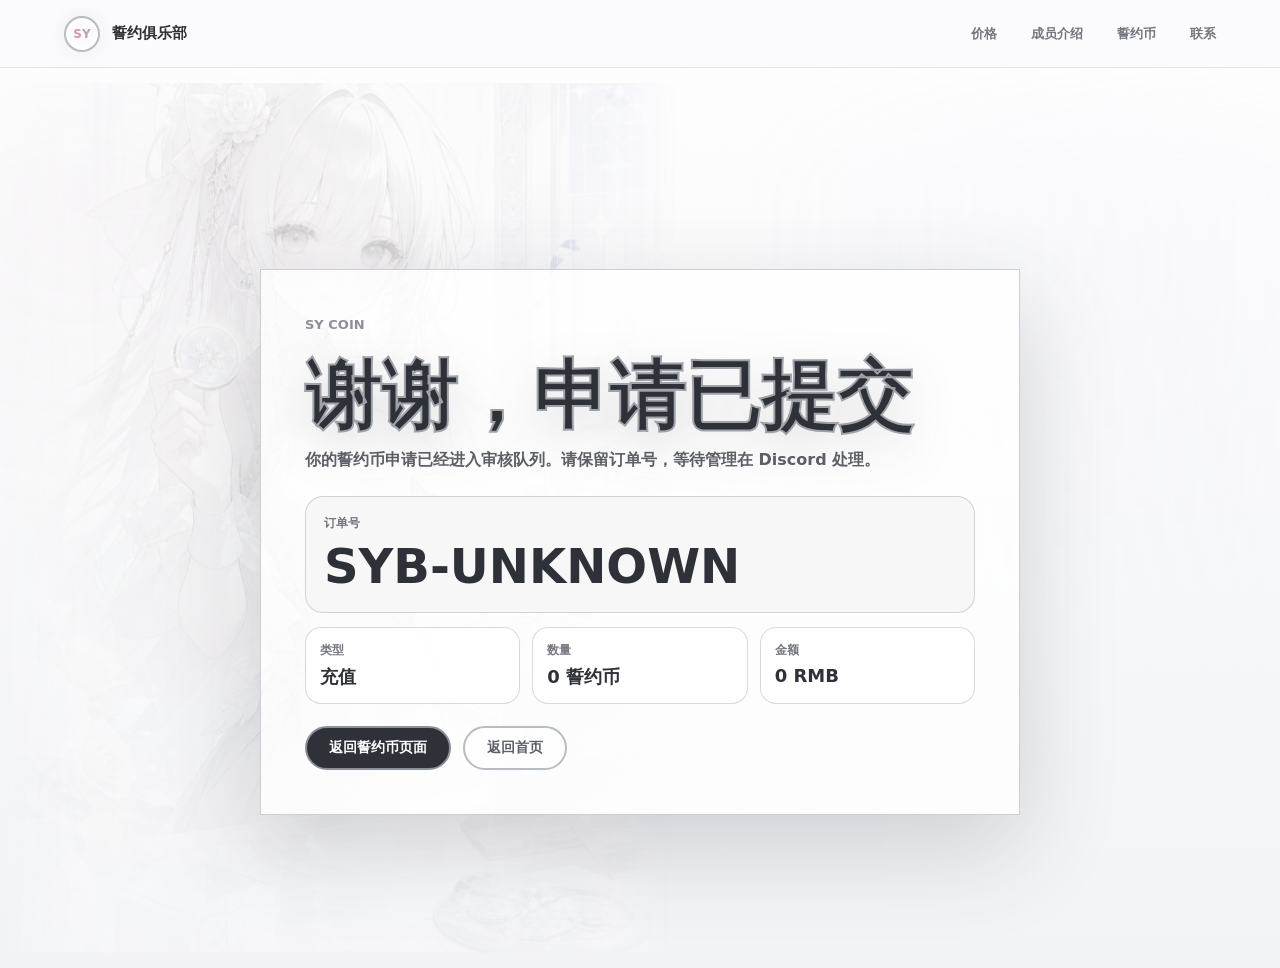
<file: coin-thank-you.html>
<!doctype html>
<html lang="zh-CN">
  <head>
    <meta charset="UTF-8" />
    <meta name="viewport" content="width=device-width, initial-scale=1.0" />
    <title>申请已提交 | 誓约币</title>
    <link rel="icon" href="/favicon.ico" sizes="any" />
    <link rel="icon" type="image/png" sizes="96x96" href="/favicon.png" />
    <link rel="apple-touch-icon" sizes="180x180" href="./assets/apple-touch-icon.png?v=20260602-tab1" />
    <link rel="stylesheet" href="./styles.css" />
  </head>
  <body class="coin-page">
    <header class="site-header">
      <a class="brand" href="./index.html#top" aria-label="誓约俱乐部首页">
        <span class="brand-mark">SY</span>
        <span>誓约俱乐部</span>
      </a>
      <nav class="nav" aria-label="主导航">
        <a href="./index.html#price">价格</a>
        <a href="./members.html">成员介绍</a>
        <a href="./coins.html">誓约币</a>
        <a href="./index.html#contact">联系</a>
      </nav>
    </header>

    <main class="coin-shell thank-shell">
      <section class="thank-card">
        <p class="tag">SY COIN</p>
        <h1>谢谢，申请已提交</h1>
        <p>你的誓约币申请已经进入审核队列。请保留订单号，等待管理在 Discord 处理。</p>
        <div class="thank-order">
          <span>订单号</span>
          <strong data-thank-id>SYB-</strong>
        </div>
        <div class="thank-grid">
          <div>
            <span>类型</span>
            <strong data-thank-action>充值</strong>
          </div>
          <div>
            <span>数量</span>
            <strong data-thank-coins>0 誓约币</strong>
          </div>
          <div>
            <span>金额</span>
            <strong data-thank-rmb>0 RMB</strong>
          </div>
        </div>
        <div class="panel-actions">
          <a class="button primary" href="./coins.html">返回誓约币页面</a>
          <a class="button ghost" href="./index.html">返回首页</a>
        </div>
      </section>
    </main>

    <script>
      const params = new URLSearchParams(window.location.search);
      const action = params.get("action") === "withdraw" ? "提现" : "充值";
      document.querySelector("[data-thank-id]").textContent = params.get("id") || "SYB-UNKNOWN";
      document.querySelector("[data-thank-action]").textContent = action;
      document.querySelector("[data-thank-coins]").textContent = `${params.get("coins") || "0"} 誓约币`;
      document.querySelector("[data-thank-rmb]").textContent = `${params.get("rmb") || "0"} RMB`;
    </script>
  </body>
</html>
</file>
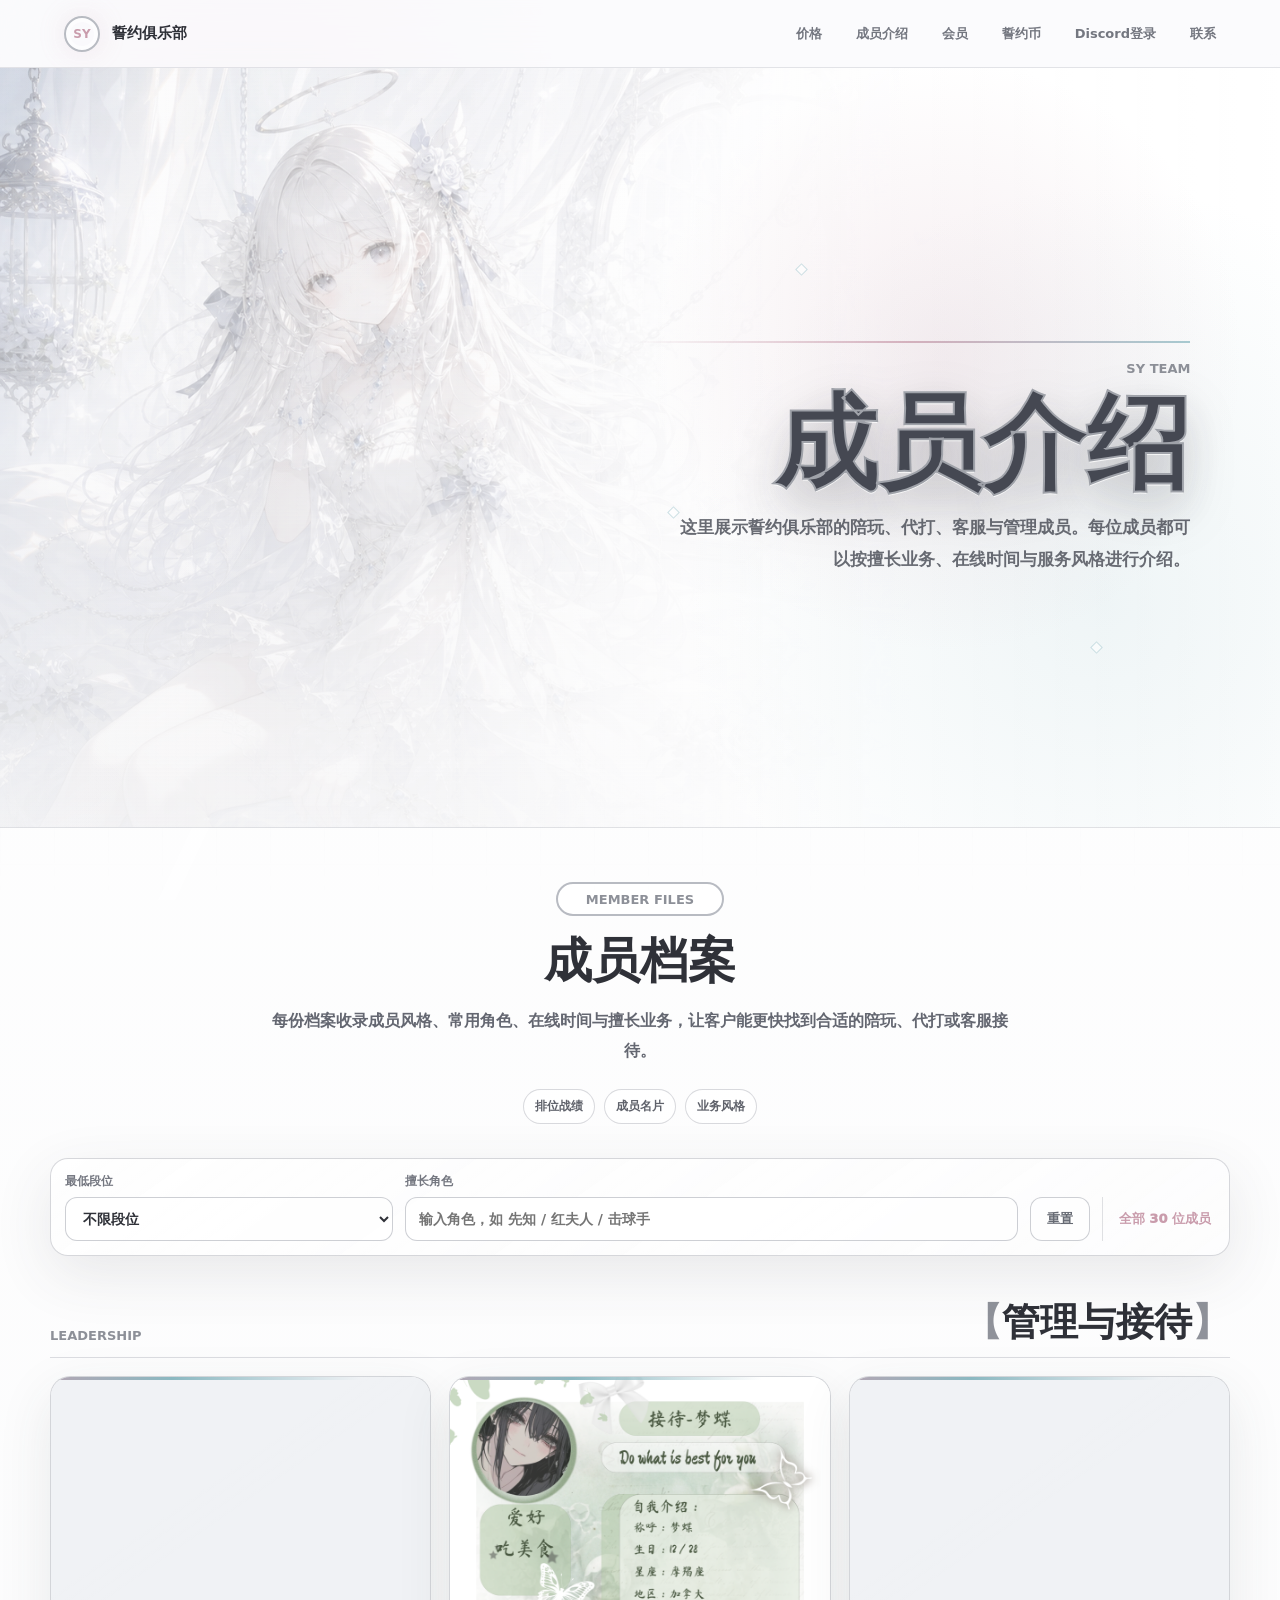
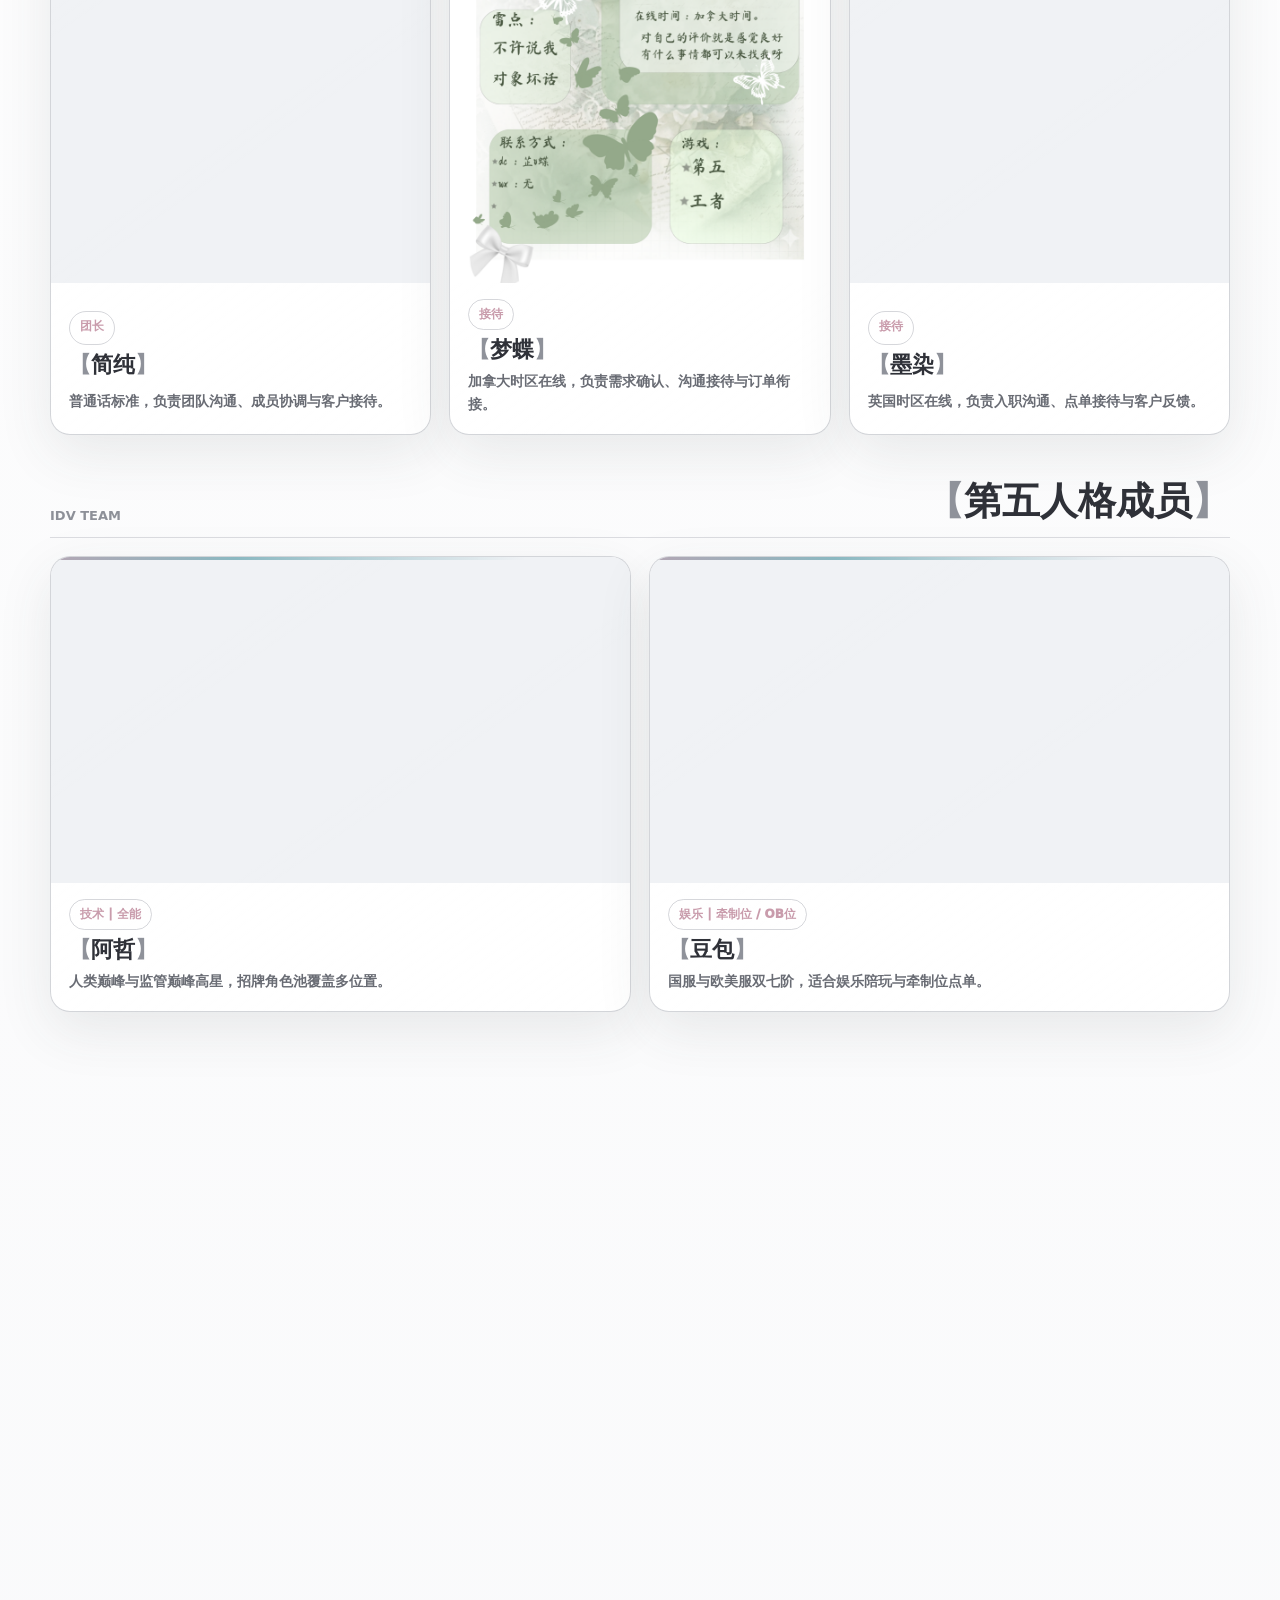
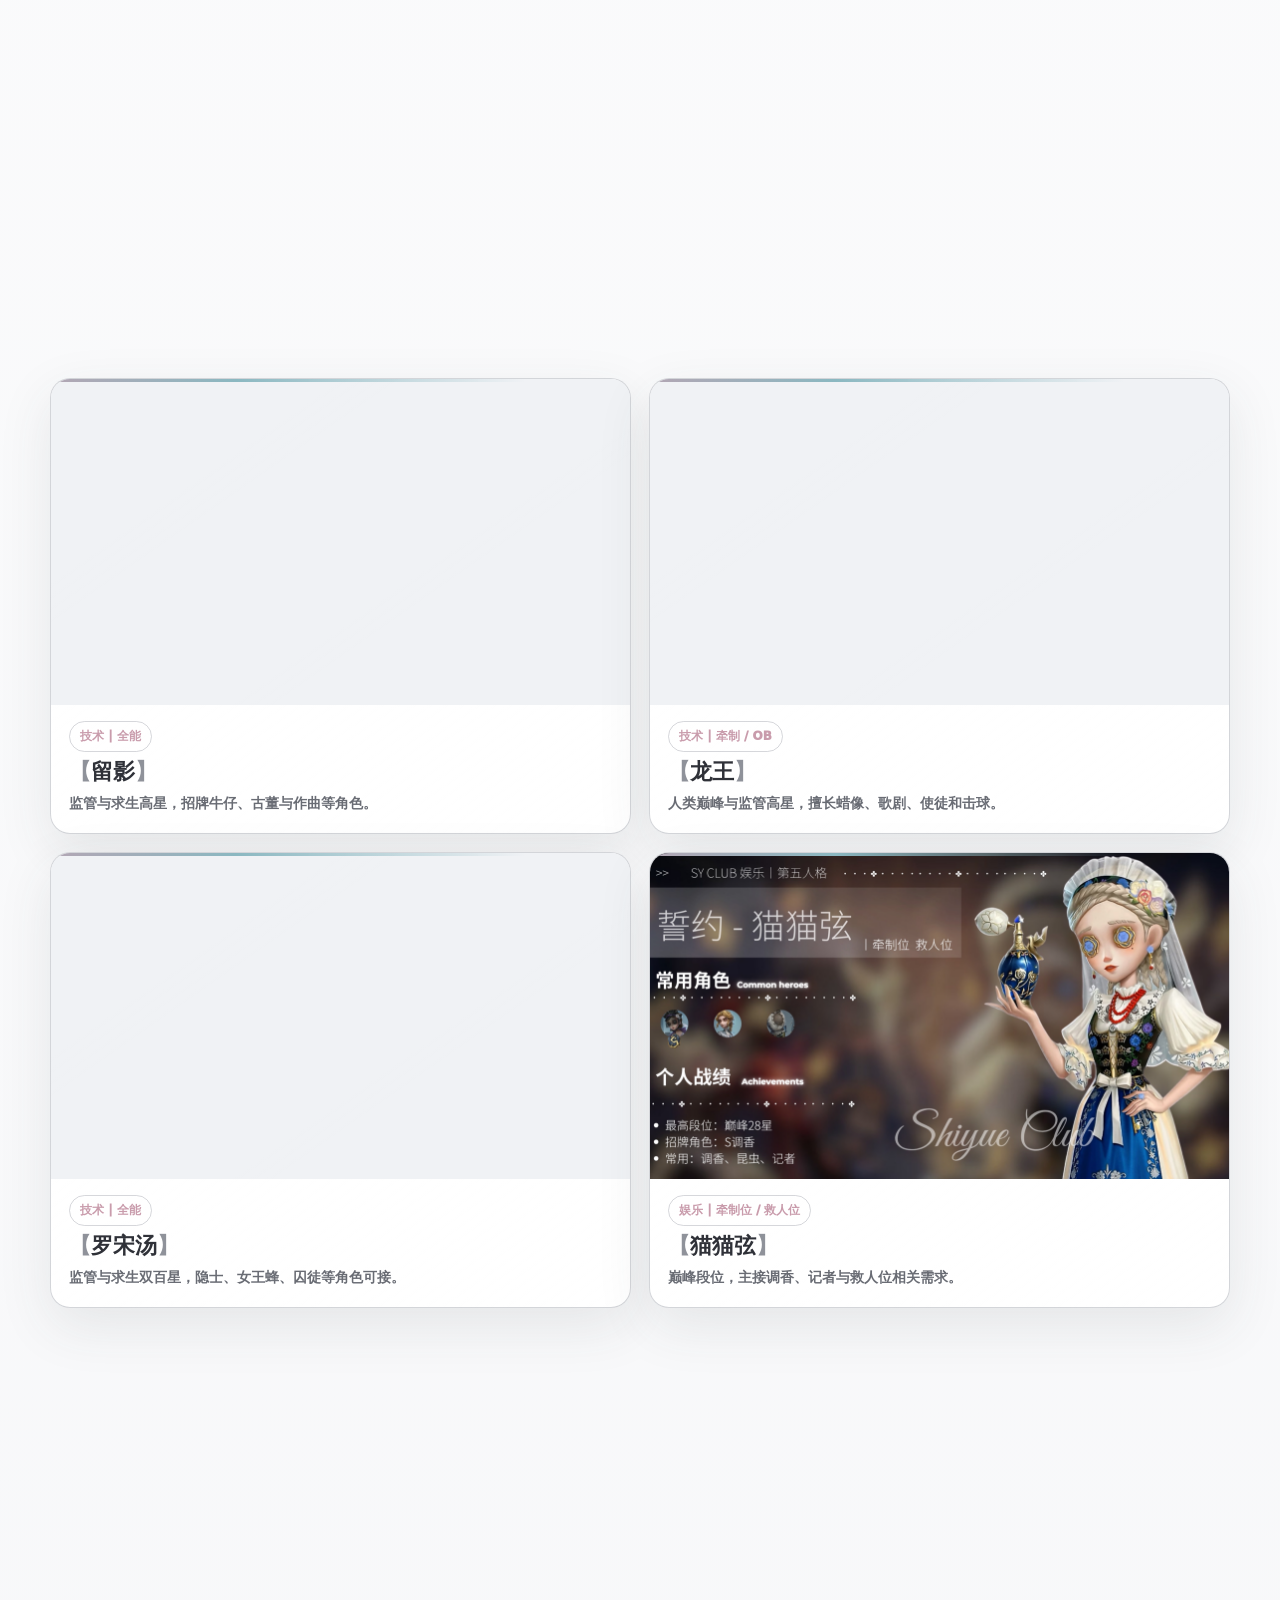
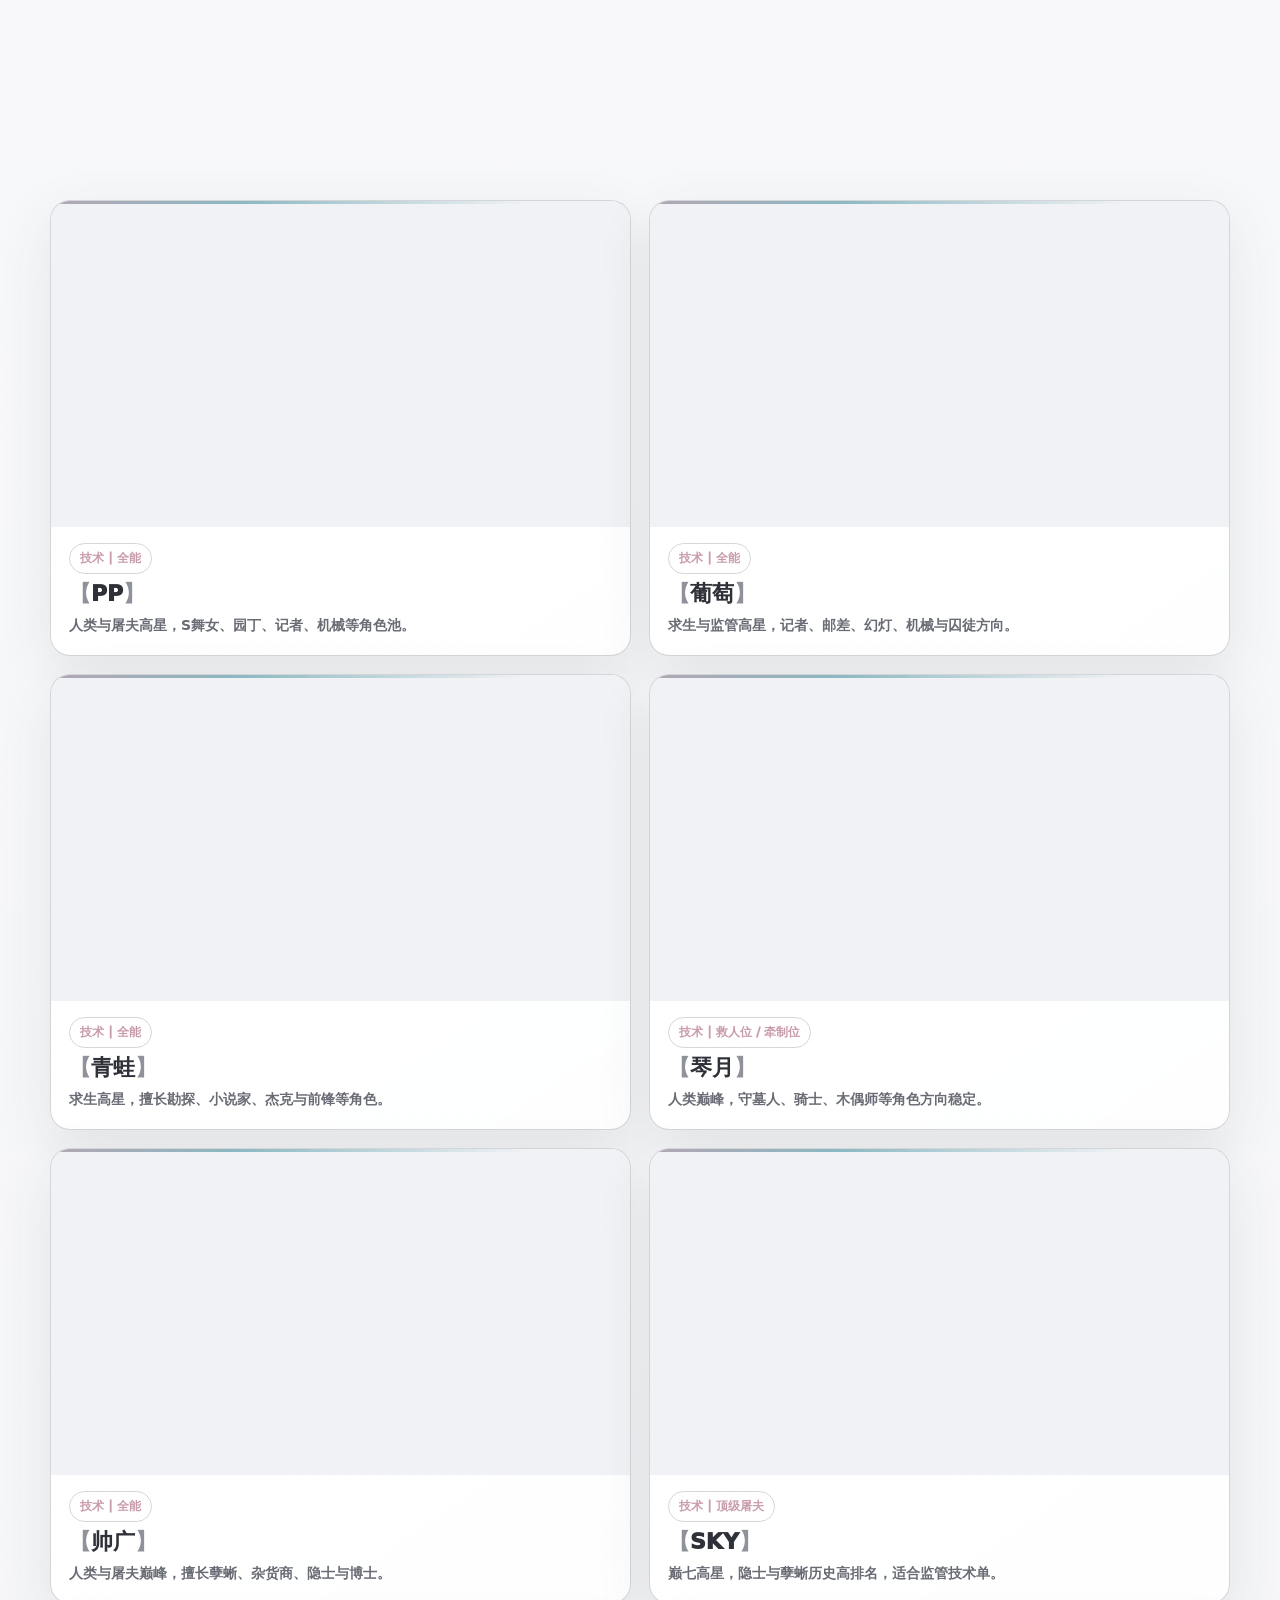
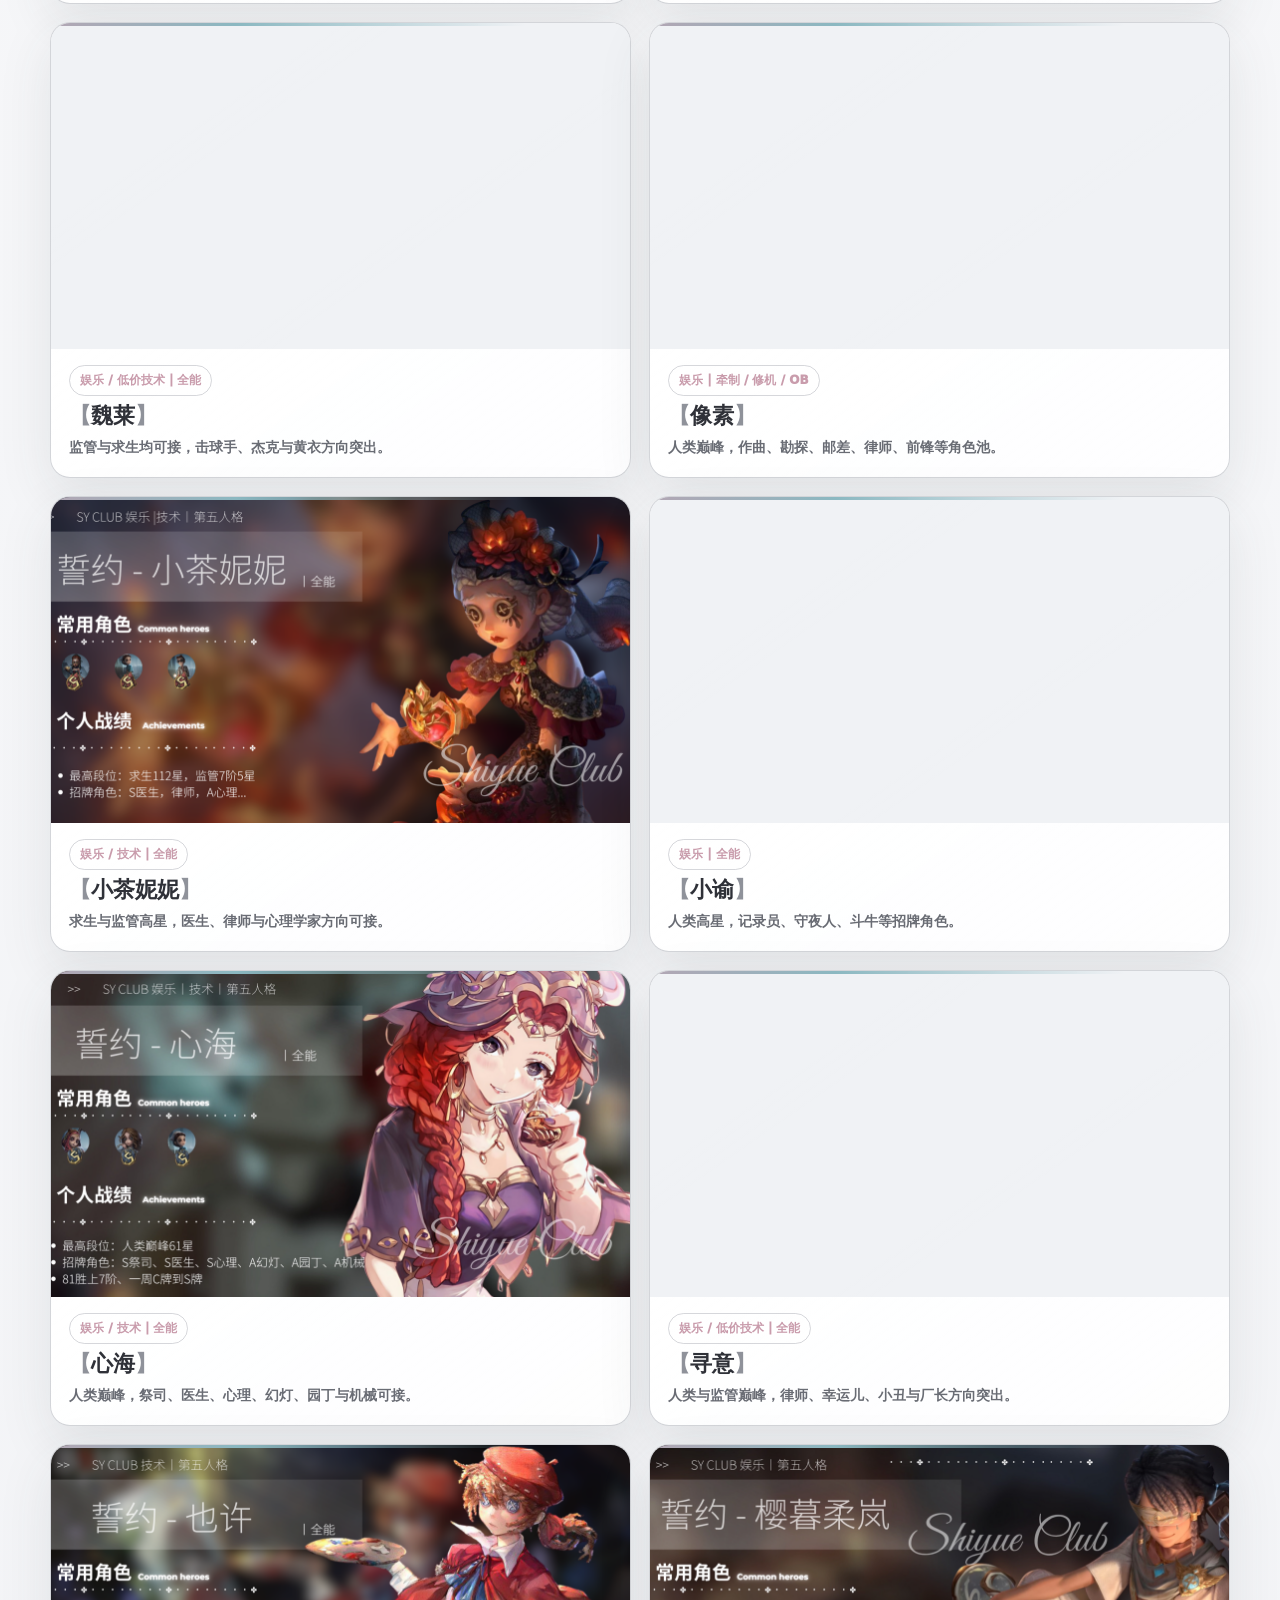
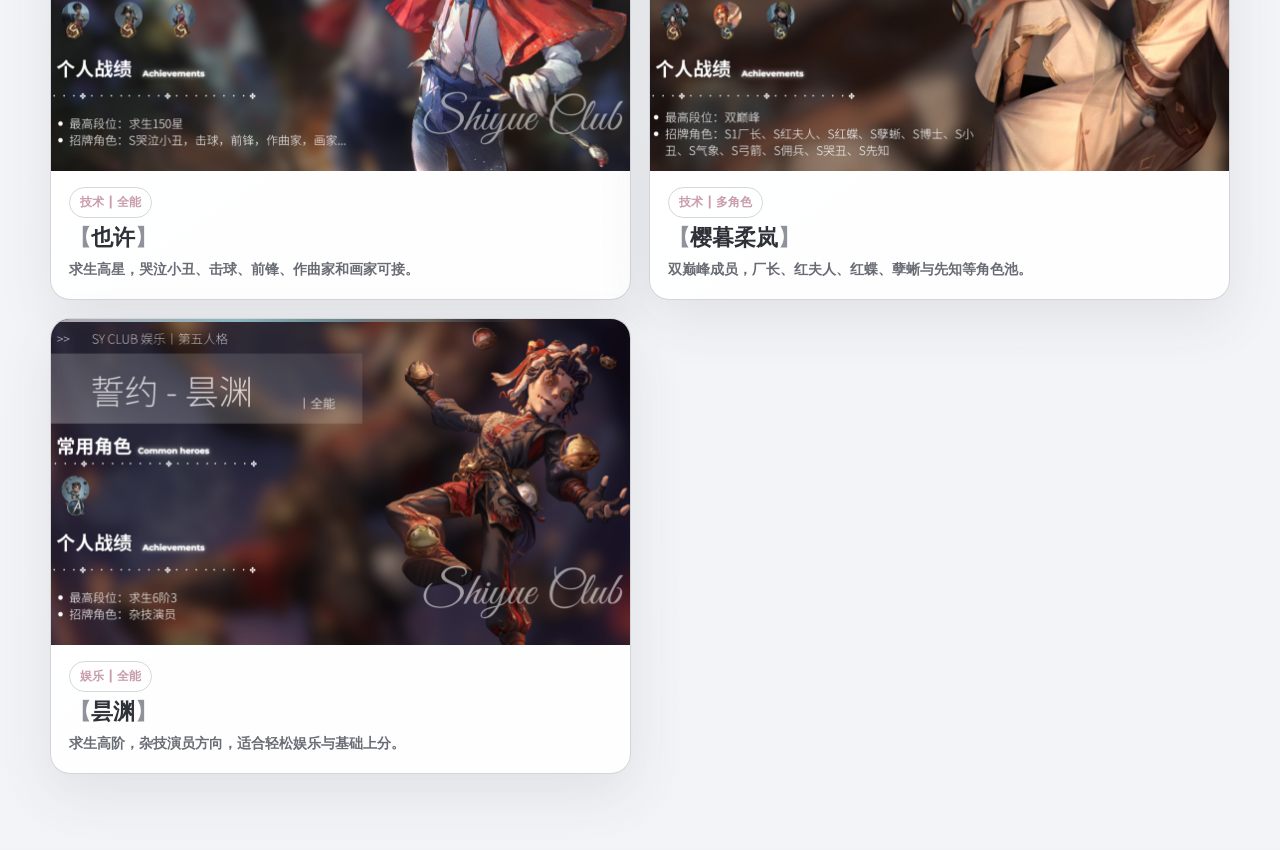
<file: members.html>
<!doctype html>
<html lang="zh-CN">
  <head>
    <meta charset="UTF-8" />
    <meta name="viewport" content="width=device-width, initial-scale=1.0" />
    <title>第五人格陪玩成员介绍 | 誓约俱乐部 IDV 团队</title>
    <link rel="icon" href="/favicon.ico" sizes="any" />
    <link rel="icon" type="image/png" sizes="96x96" href="/favicon.png" />
    <link rel="apple-touch-icon" sizes="180x180" href="./assets/apple-touch-icon.png?v=20260602-tab1" />
    <meta name="description" content="誓约俱乐部第五人格陪玩成员介绍，展示 IDV 陪玩、排位陪打、认知分代打、客服与管理成员的风格、角色和在线时间。" />
    <meta name="keywords" content="第五人格陪玩成员,IDV陪玩成员,第五人格陪玩,第五人格,誓约俱乐部成员" />
    <meta name="robots" content="index,follow" />
    <link rel="canonical" href="https://shiyueidv.com/members.html" />
    <meta property="og:locale" content="zh_CN" />
    <meta property="og:type" content="website" />
    <meta property="og:site_name" content="誓约俱乐部" />
    <meta property="og:title" content="第五人格陪玩成员介绍 | 誓约俱乐部 IDV 团队" />
    <meta property="og:description" content="查看誓约俱乐部第五人格陪玩、排位陪打与认知代打成员档案，按段位和擅长角色筛选。" />
    <meta property="og:url" content="https://shiyueidv.com/members.html" />
    <meta property="og:image" content="https://shiyueidv.com/assets/members-hero-bg.png" />
    <script type="application/ld+json">
      {
        "@context": "https://schema.org",
        "@type": "CollectionPage",
        "name": "第五人格陪玩成员介绍",
        "url": "https://shiyueidv.com/members.html",
        "inLanguage": "zh-CN",
        "description": "誓约俱乐部第五人格陪玩、IDV 陪玩、排位陪打、认知分代打与客服成员档案。",
        "isPartOf": {
          "@type": "WebSite",
          "name": "誓约俱乐部",
          "url": "https://shiyueidv.com/"
        }
      }
    </script>
    <link rel="stylesheet" href="./styles.css?v=20260602-members-directory2" />
  </head>
  <body class="members-page">
    <header class="site-header">
      <a class="brand" href="./index.html#top" aria-label="誓约俱乐部首页">
        <span class="brand-mark">SY</span>
        <span>誓约俱乐部</span>
      </a>
      <nav class="nav" aria-label="主导航">
        <a href="./index.html#price">价格</a>
        <a href="./members.html" aria-current="page">成员介绍</a>
        <a href="./index.html#member">会员</a>
        <a href="./coins.html">誓约币</a>
        <a class="nav-login discord-login-link" href="./auth.html?v=security-snapshot-2">Discord登录</a>
        <a href="./index.html#contact">联系</a>
      </nav>
    </header>

    <main class="members-shell">
      <section class="members-hero" aria-labelledby="members-title">
        <span class="members-spark spark-one" aria-hidden="true"></span>
        <span class="members-spark spark-two" aria-hidden="true"></span>
        <span class="members-spark spark-three" aria-hidden="true"></span>
        <div class="members-hero-copy">
          <p class="tag">SY TEAM</p>
          <h1 id="members-title">成员介绍</h1>
          <p>
            这里展示誓约俱乐部的陪玩、代打、客服与管理成员。每位成员都可以按擅长业务、在线时间与服务风格进行介绍。
          </p>
        </div>
      </section>

      <section class="member-showcase" aria-labelledby="showcase-title">
        <div class="section-heading">
          <p class="tag">MEMBER FILES</p>
          <h2 id="showcase-title">成员档案</h2>
          <div class="showcase-description">
            <p>每份档案收录成员风格、常用角色、在线时间与擅长业务，让客户能更快找到合适的陪玩、代打或客服接待。</p>
            <div class="showcase-stats" aria-label="成员展示类型">
              <span>排位战绩</span>
              <span>成员名片</span>
              <span>业务风格</span>
            </div>
          </div>
        </div>
      </section>

      <section class="member-directory" aria-label="成员列表">
        <form class="member-filters" data-member-filters aria-label="成员筛选">
          <div class="filter-field">
            <label for="rank-filter">最低段位</label>
            <select id="rank-filter" name="rank" data-rank-filter>
              <option value="0">不限段位</option>
              <option value="6">高阶及以上</option>
              <option value="7">七阶及以上</option>
              <option value="8">巅峰及以上</option>
              <option value="9">巅七 / 顶级屠夫</option>
            </select>
          </div>
          <div class="filter-field filter-field-wide">
            <label for="character-filter">擅长角色</label>
            <input
              id="character-filter"
              type="search"
              name="character"
              list="character-options"
              placeholder="输入角色，如 先知 / 红夫人 / 击球手"
              autocomplete="off"
              data-character-filter
            />
            <datalist id="character-options">
              <option value="先知"></option>
              <option value="击球手"></option>
              <option value="调香"></option>
              <option value="记者"></option>
              <option value="作曲"></option>
              <option value="勘探"></option>
              <option value="前锋"></option>
              <option value="守墓人"></option>
              <option value="心理学家"></option>
              <option value="医生"></option>
              <option value="律师"></option>
              <option value="红夫人"></option>
              <option value="红蝶"></option>
              <option value="隐士"></option>
              <option value="孽蜥"></option>
              <option value="杰克"></option>
              <option value="黄衣"></option>
              <option value="蜡像"></option>
              <option value="歌剧"></option>
            </datalist>
          </div>
          <button class="filter-reset" type="reset" data-filter-reset>重置</button>
          <p class="filter-count" aria-live="polite" data-filter-count>全部成员</p>
        </form>

        <div class="member-group">
          <div class="member-group-heading">
            <p class="tag">LEADERSHIP</p>
            <h3>管理与接待</h3>
          </div>
          <div class="leader-grid">
            <article class="member-profile leader-profile">
              <img loading="lazy" decoding="async" src="./assets/members/jianchun.png" alt="简纯成员档案" />
              <div class="member-profile-copy">
                <span class="member-role">团长</span>
                <h4>简纯</h4>
                <p>普通话标准，负责团队沟通、成员协调与客户接待。</p>
              </div>
            </article>
            <article class="member-profile leader-profile">
              <img loading="lazy" decoding="async" src="./assets/members/mengdie.png" alt="梦蝶成员档案" />
              <div class="member-profile-copy">
                <span class="member-role">接待</span>
                <h4>梦蝶</h4>
                <p>加拿大时区在线，负责需求确认、沟通接待与订单衔接。</p>
              </div>
            </article>
            <article class="member-profile leader-profile">
              <img loading="lazy" decoding="async" src="./assets/members/moran.png" alt="墨染成员档案" />
              <div class="member-profile-copy">
                <span class="member-role">接待</span>
                <h4>墨染</h4>
                <p>英国时区在线，负责入职沟通、点单接待与客户反馈。</p>
              </div>
            </article>
          </div>
        </div>

        <div class="member-group">
          <div class="member-group-heading">
            <p class="tag">IDV TEAM</p>
            <h3>第五人格成员</h3>
          </div>
          <div class="idv-grid">
            <article class="member-profile"><img loading="lazy" decoding="async" src="./assets/members/azhe.png" alt="阿哲 IDV 成员档案" /><div class="member-profile-copy"><span class="member-role">技术 | 全能</span><h4>阿哲</h4><p>人类巅峰与监管巅峰高星，招牌角色池覆盖多位置。</p></div></article>
            <article class="member-profile"><img loading="lazy" decoding="async" src="./assets/members/doubao.png" alt="豆包 IDV 成员档案" /><div class="member-profile-copy"><span class="member-role">娱乐 | 牵制位 / OB位</span><h4>豆包</h4><p>国服与欧美服双七阶，适合娱乐陪玩与牵制位点单。</p></div></article>
            <article class="member-profile"><img loading="lazy" decoding="async" src="./assets/members/george.png" alt="George IDV 成员档案" /><div class="member-profile-copy"><span class="member-role">技术 | 全能</span><h4>GEORGE</h4><p>巅七高星，多角色精通，适合高段位上分与技术单。</p></div></article>
            <article class="member-profile"><img loading="lazy" decoding="async" src="./assets/members/jingling.png" alt="金玲 IDV 成员档案" /><div class="member-profile-copy"><span class="member-role">娱乐 | 全能</span><h4>金玲</h4><p>求生与监管双线接单，常用拉拉队员、渔女等角色。</p></div></article>
            <article class="member-profile"><img loading="lazy" decoding="async" src="./assets/members/landiao.png" alt="蓝调 IDV 成员档案" /><div class="member-profile-copy"><span class="member-role">娱乐 / 低价技术 | 全能</span><h4>蓝调</h4><p>低价技术与娱乐单兼接，擅长先知、骑士与杂技体系。</p></div></article>
            <article class="member-profile"><img loading="lazy" decoding="async" src="./assets/members/lengai.png" alt="冷爱 IDV 成员档案" /><div class="member-profile-copy"><span class="member-role">技术 | 牵制位 / OB</span><h4>冷爱</h4><p>人类巅峰高星，主接击球手与哭泣小丑方向。</p></div></article>
            <article class="member-profile"><img loading="lazy" decoding="async" src="./assets/members/liuying.png" alt="留影 IDV 成员档案" /><div class="member-profile-copy"><span class="member-role">技术 | 全能</span><h4>留影</h4><p>监管与求生高星，招牌牛仔、古董与作曲等角色。</p></div></article>
            <article class="member-profile"><img loading="lazy" decoding="async" src="./assets/members/longwang.png" alt="龙王 IDV 成员档案" /><div class="member-profile-copy"><span class="member-role">技术 | 牵制 / OB</span><h4>龙王</h4><p>人类巅峰与监管高星，擅长蜡像、歌剧、使徒和击球。</p></div></article>
            <article class="member-profile"><img loading="lazy" decoding="async" src="./assets/members/luosongtang.png" alt="罗宋汤 IDV 成员档案" /><div class="member-profile-copy"><span class="member-role">技术 | 全能</span><h4>罗宋汤</h4><p>监管与求生双百星，隐士、女王蜂、囚徒等角色可接。</p></div></article>
            <article class="member-profile"><img loading="lazy" decoding="async" src="./assets/members/maomaoxian.png" alt="猫猫弦 IDV 成员档案" /><div class="member-profile-copy"><span class="member-role">娱乐 | 牵制位 / 救人位</span><h4>猫猫弦</h4><p>巅峰段位，主接调香、记者与救人位相关需求。</p></div></article>
            <article class="member-profile"><img loading="lazy" decoding="async" src="./assets/members/nangua.png" alt="南瓜 IDV 成员档案" /><div class="member-profile-copy"><span class="member-role">娱乐 | 全能</span><h4>南瓜</h4><p>求生巅峰，招牌调酒师与拉拉队员，适合娱乐陪玩。</p></div></article>
            <article class="member-profile"><img loading="lazy" decoding="async" src="./assets/members/paopao.png" alt="泡泡 IDV 成员档案" /><div class="member-profile-copy"><span class="member-role">娱乐 / 低价技术 | 全能</span><h4>泡泡</h4><p>七阶成员，画家、咒术、医生、作曲与调酒师均可接。</p></div></article>
            <article class="member-profile"><img loading="lazy" decoding="async" src="./assets/members/pp.png" alt="PP IDV 成员档案" /><div class="member-profile-copy"><span class="member-role">技术 | 全能</span><h4>PP</h4><p>人类与屠夫高星，S舞女、园丁、记者、机械等角色池。</p></div></article>
            <article class="member-profile"><img loading="lazy" decoding="async" src="./assets/members/putoa.png" alt="葡萄 IDV 成员档案" /><div class="member-profile-copy"><span class="member-role">技术 | 全能</span><h4>葡萄</h4><p>求生与监管高星，记者、邮差、幻灯、机械与囚徒方向。</p></div></article>
            <article class="member-profile"><img loading="lazy" decoding="async" src="./assets/members/qingwa.png" alt="青蛙 IDV 成员档案" /><div class="member-profile-copy"><span class="member-role">技术 | 全能</span><h4>青蛙</h4><p>求生高星，擅长勘探、小说家、杰克与前锋等角色。</p></div></article>
            <article class="member-profile"><img loading="lazy" decoding="async" src="./assets/members/qingyue.png" alt="琴月 IDV 成员档案" /><div class="member-profile-copy"><span class="member-role">技术 | 救人位 / 牵制位</span><h4>琴月</h4><p>人类巅峰，守墓人、骑士、木偶师等角色方向稳定。</p></div></article>
            <article class="member-profile"><img loading="lazy" decoding="async" src="./assets/members/shuaiguang.png" alt="帅广 IDV 成员档案" /><div class="member-profile-copy"><span class="member-role">技术 | 全能</span><h4>帅广</h4><p>人类与屠夫巅峰，擅长孽蜥、杂货商、隐士与博士。</p></div></article>
            <article class="member-profile"><img loading="lazy" decoding="async" src="./assets/members/sky.png" alt="SKY IDV 成员档案" /><div class="member-profile-copy"><span class="member-role">技术 | 顶级屠夫</span><h4>SKY</h4><p>巅七高星，隐士与孽蜥历史高排名，适合监管技术单。</p></div></article>
            <article class="member-profile"><img loading="lazy" decoding="async" src="./assets/members/weilai.png" alt="魏莱 IDV 成员档案" /><div class="member-profile-copy"><span class="member-role">娱乐 / 低价技术 | 全能</span><h4>魏莱</h4><p>监管与求生均可接，击球手、杰克与黄衣方向突出。</p></div></article>
            <article class="member-profile"><img loading="lazy" decoding="async" src="./assets/members/xiangsu.png" alt="像素 IDV 成员档案" /><div class="member-profile-copy"><span class="member-role">娱乐 | 牵制 / 修机 / OB</span><h4>像素</h4><p>人类巅峰，作曲、勘探、邮差、律师、前锋等角色池。</p></div></article>
            <article class="member-profile"><img loading="lazy" decoding="async" src="./assets/members/xiaochanini.png" alt="小茶妮妮 IDV 成员档案" /><div class="member-profile-copy"><span class="member-role">娱乐 / 技术 | 全能</span><h4>小茶妮妮</h4><p>求生与监管高星，医生、律师与心理学家方向可接。</p></div></article>
            <article class="member-profile"><img loading="lazy" decoding="async" src="./assets/members/xiaoyu.png" alt="小谕 IDV 成员档案" /><div class="member-profile-copy"><span class="member-role">娱乐 | 全能</span><h4>小谕</h4><p>人类高星，记录员、守夜人、斗牛等招牌角色。</p></div></article>
            <article class="member-profile"><img loading="lazy" decoding="async" src="./assets/members/xinghai.png" alt="心海 IDV 成员档案" /><div class="member-profile-copy"><span class="member-role">娱乐 / 技术 | 全能</span><h4>心海</h4><p>人类巅峰，祭司、医生、心理、幻灯、园丁与机械可接。</p></div></article>
            <article class="member-profile"><img loading="lazy" decoding="async" src="./assets/members/xunyi.png" alt="寻意 IDV 成员档案" /><div class="member-profile-copy"><span class="member-role">娱乐 / 低价技术 | 全能</span><h4>寻意</h4><p>人类与监管巅峰，律师、幸运儿、小丑与厂长方向突出。</p></div></article>
            <article class="member-profile"><img loading="lazy" decoding="async" src="./assets/members/yexu.png" alt="也许 IDV 成员档案" /><div class="member-profile-copy"><span class="member-role">技术 | 全能</span><h4>也许</h4><p>求生高星，哭泣小丑、击球、前锋、作曲家和画家可接。</p></div></article>
            <article class="member-profile"><img loading="lazy" decoding="async" src="./assets/members/yingmu.png" alt="樱暮柔岚 IDV 成员档案" /><div class="member-profile-copy"><span class="member-role">技术 | 多角色</span><h4>樱暮柔岚</h4><p>双巅峰成员，厂长、红夫人、红蝶、孽蜥与先知等角色池。</p></div></article>
            <article class="member-profile"><img loading="lazy" decoding="async" src="./assets/members/yuan.png" alt="昙渊 IDV 成员档案" /><div class="member-profile-copy"><span class="member-role">娱乐 | 全能</span><h4>昙渊</h4><p>求生高阶，杂技演员方向，适合轻松娱乐与基础上分。</p></div></article>
          </div>
        </div>
        <p class="member-empty" data-member-empty hidden>暂无符合条件的成员</p>
      </section>
    </main>
    <script src="./members.js?v=20260602-members-filter1" defer></script>
  </body>
</html>
</file>
<file: styles.css>
:root {
  --paper: #f7f7f8;
  --ink: #5e6068;
  --ink-strong: #2f3138;
  --line: #b8bbc2;
  --line-soft: #dfe1e6;
  --mist: rgba(255, 255, 255, 0.74);
  --rose: #c99cac;
  --cyan: #8bb8c1;
  --silver: #eef0f4;
  --shadow: 0 22px 70px rgba(70, 74, 86, 0.12);
  --shadow-lift: 0 32px 90px rgba(55, 59, 70, 0.2);
  --pointer-x: 0;
  --pointer-y: 0;
  --scroll-y: 0;
}

* {
  box-sizing: border-box;
}

html {
  scroll-behavior: smooth;
}

body {
  position: relative;
  margin: 0;
  min-width: 320px;
  color: var(--ink);
  background:
    linear-gradient(180deg, rgba(255, 255, 255, 0.9), rgba(242, 243, 246, 0.96)),
    var(--paper);
  font-family:
    "PingFang SC",
    "Microsoft YaHei",
    system-ui,
    -apple-system,
    sans-serif;
  letter-spacing: 0;
}

body::before {
  position: fixed;
  z-index: -2;
  inset: 0;
  background:
    radial-gradient(circle at 20% 18%, rgba(201, 156, 172, 0.16), transparent 28%),
    radial-gradient(circle at 88% 44%, rgba(139, 184, 193, 0.13), transparent 30%),
    linear-gradient(115deg, transparent 0 34%, rgba(255, 255, 255, 0.54) 34% 35%, transparent 35% 100%);
  content: "";
}

body::after {
  position: fixed;
  z-index: -1;
  inset: 0;
  opacity: 0.34;
  background-image:
    linear-gradient(rgba(184, 187, 194, 0.24) 1px, transparent 1px),
    linear-gradient(90deg, rgba(184, 187, 194, 0.18) 1px, transparent 1px);
  background-size: 54px 54px;
  content: "";
  mask-image: linear-gradient(180deg, transparent, black 20%, black 78%, transparent);
}

a {
  color: inherit;
  text-decoration: none;
}

.site-header {
  position: fixed;
  z-index: 20;
  top: 0;
  left: 0;
  display: flex;
  width: 100%;
  height: 68px;
  align-items: center;
  justify-content: space-between;
  border-bottom: 1px solid rgba(184, 187, 194, 0.38);
  padding: 0 clamp(18px, 5vw, 72px);
  background: rgba(250, 250, 252, calc(0.72 + var(--scroll-y) * 0.18));
  box-shadow: 0 10px 40px rgba(45, 48, 56, calc(var(--scroll-y) * 0.1));
  backdrop-filter: blur(22px) saturate(1.15);
  animation: headerDrop 0.8s cubic-bezier(0.2, 0.8, 0.2, 1) both;
}

.brand,
.nav {
  display: flex;
  align-items: center;
}

.brand {
  gap: 12px;
  color: var(--ink-strong);
  font-size: 15px;
  font-weight: 800;
}

.brand-mark {
  display: grid;
  width: 36px;
  height: 36px;
  place-items: center;
  border: 2px solid var(--line);
  border-radius: 50%;
  color: var(--rose);
  font-size: 12px;
  line-height: 1;
  box-shadow: inset 0 0 0 4px rgba(255, 255, 255, 0.58), 0 0 28px rgba(201, 156, 172, 0.2);
  animation: softPulse 3.8s ease-in-out infinite;
}

.nav {
  gap: clamp(14px, 3vw, 34px);
  color: #747780;
  font-size: 13px;
  font-weight: 700;
}

.nav a {
  position: relative;
  padding: 8px 0;
}

.nav-login {
  position: relative;
  border: 0;
  padding: 8px 0;
  background: transparent;
  color: inherit;
  cursor: pointer;
  font: inherit;
  font-weight: inherit;
}

.nav a::after,
.nav-login::after {
  position: absolute;
  right: 0;
  bottom: 2px;
  left: 0;
  height: 2px;
  background: linear-gradient(90deg, transparent, var(--rose), var(--cyan), transparent);
  content: "";
  transform: scaleX(0);
  transform-origin: center;
  transition: transform 0.28s ease;
}

.nav a:hover,
.nav-login:hover {
  color: var(--ink-strong);
}

.nav a:hover::after,
.nav-login:hover::after {
  transform: scaleX(1);
}

.hero {
  position: relative;
  min-height: 92vh;
  overflow: hidden;
  display: grid;
  align-items: center;
  padding: 120px clamp(20px, 7vw, 104px) 80px;
  border-bottom: 1px solid var(--line-soft);
  isolation: isolate;
  pointer-events: none;
}

.hero::before {
  position: absolute;
  z-index: 1;
  inset: 10% -10% auto auto;
  width: min(540px, 56vw);
  aspect-ratio: 1;
  border: 1px solid rgba(184, 187, 194, 0.36);
  border-radius: 50%;
  content: "";
  opacity: 0.52;
  pointer-events: none;
  transform: translate(calc(var(--pointer-x) * -18px), calc(var(--pointer-y) * -18px));
  transition: transform 0.16s ease-out;
}

.hero::after {
  position: absolute;
  z-index: 1;
  right: clamp(16px, 6vw, 88px);
  bottom: 34px;
  left: clamp(16px, 6vw, 88px);
  height: 1px;
  background: linear-gradient(90deg, transparent, rgba(143, 146, 154, 0.86), transparent);
  content: "";
  pointer-events: none;
  animation: lineTravel 3.6s ease-in-out infinite;
}

.hero-art {
  position: absolute;
  inset: 0;
  width: 100%;
  height: 100%;
  object-fit: cover;
  object-position: 42% center;
  filter: saturate(0.7) contrast(0.96);
  transform: scale(1.035) translate(calc(var(--pointer-x) * -10px), calc(var(--pointer-y) * -8px));
  transform-origin: center;
  animation: heroBreathe 12s ease-in-out infinite alternate;
  transition: transform 0.16s ease-out;
  pointer-events: none;
}

.hero-shade {
  position: absolute;
  inset: 0;
  pointer-events: none;
  background:
    linear-gradient(90deg, rgba(255, 255, 255, 0.18), rgba(255, 255, 255, 0.48) 48%, rgba(255, 255, 255, 0.92) 74%),
    linear-gradient(180deg, rgba(255, 255, 255, 0.1), rgba(247, 247, 248, 0.96));
}

.hero-glow {
  position: absolute;
  z-index: 0;
  inset: 0;
  background:
    linear-gradient(115deg, transparent 0 22%, rgba(255, 255, 255, 0.52) 33%, transparent 45%),
    radial-gradient(circle at calc(74% + var(--pointer-x) * 6%) calc(42% + var(--pointer-y) * 6%), rgba(201, 156, 172, 0.2), transparent 30%),
    radial-gradient(circle at 62% 72%, rgba(139, 184, 193, 0.16), transparent 34%);
  mix-blend-mode: screen;
  pointer-events: none;
  animation: sheenSweep 6s ease-in-out infinite;
}

.hero-extra-art {
  position: absolute;
  z-index: 2;
  left: clamp(18px, 5vw, 88px);
  bottom: clamp(42px, 8vh, 96px);
  width: min(390px, 34vw);
  aspect-ratio: 16 / 9;
  border: 1px solid rgba(184, 187, 194, 0.58);
  border-radius: 24px;
  object-fit: cover;
  object-position: center;
  opacity: 0.92;
  filter: saturate(0.82) contrast(0.96);
  box-shadow: 0 24px 70px rgba(61, 64, 73, 0.18);
  pointer-events: none;
  animation: heroCardFloat 5.8s ease-in-out infinite;
}

.hero-content {
  position: relative;
  z-index: 50;
  width: min(560px, 100%);
  margin-left: auto;
  color: var(--ink-strong);
  text-align: right;
  pointer-events: auto;
}

.hero-content *,
.hero-actions,
.hero-actions * {
  pointer-events: auto;
}

.hero-actions {
  position: relative;
  z-index: 60;
}

.eyebrow,
.tag {
  margin: 0 0 18px;
  color: #8d9098;
  font-size: 13px;
  font-weight: 900;
  letter-spacing: 0;
  text-transform: uppercase;
}

h1,
h2,
h3,
h4,
p {
  margin-top: 0;
}

h1 {
  margin-bottom: 22px;
  color: transparent;
  -webkit-text-stroke: 2px #9fa2a9;
  filter: drop-shadow(0 16px 24px rgba(61, 64, 73, 0.14));
  font-size: clamp(54px, 9vw, 118px);
  line-height: 0.92;
  font-weight: 950;
  animation: titleFloat 5.8s ease-in-out infinite;
}

.hero-subtitle {
  margin-bottom: 34px;
  color: #666a73;
  font-size: clamp(16px, 2vw, 22px);
  font-weight: 800;
}

.hero-actions {
  display: flex;
  justify-content: flex-end;
  gap: 14px;
  flex-wrap: wrap;
}

.button {
  position: relative;
  overflow: hidden;
  display: inline-flex;
  min-height: 44px;
  align-items: center;
  justify-content: center;
  border: 2px solid var(--line);
  border-radius: 999px;
  padding: 0 22px;
  font-size: 14px;
  font-weight: 900;
  transition:
    transform 0.24s ease,
    border-color 0.24s ease,
    background 0.24s ease,
    box-shadow 0.24s ease;
}

.button::after {
  position: absolute;
  inset: -60% auto -60% -38%;
  width: 36%;
  background: linear-gradient(90deg, transparent, rgba(255, 255, 255, 0.72), transparent);
  content: "";
  pointer-events: none;
  transform: skewX(-18deg) translateX(-120%);
  transition: transform 0.62s ease;
}

.button:hover {
  box-shadow: 0 14px 34px rgba(47, 49, 56, 0.16);
  transform: translateY(-3px);
}

.button:hover::after {
  transform: skewX(-18deg) translateX(520%);
}

.button.primary {
  border-color: #8d9098;
  background: var(--ink-strong);
  color: white;
}

.button.ghost {
  background: rgba(255, 255, 255, 0.45);
}

.button.discord {
  border-color: #8c95ff;
  background: linear-gradient(135deg, #5865f2, #7a86ff);
  color: white;
}

.intro {
  display: grid;
  grid-template-columns: repeat(3, 1fr);
  gap: 1px;
  background: var(--line-soft);
  border-bottom: 1px solid var(--line-soft);
}

.intro-item {
  position: relative;
  overflow: hidden;
  display: grid;
  gap: 8px;
  min-height: 112px;
  align-content: center;
  padding: 26px clamp(20px, 4vw, 54px);
  background: rgba(255, 255, 255, 0.68);
}

.intro-item::after {
  position: absolute;
  inset: 0;
  background: linear-gradient(135deg, rgba(255, 255, 255, 0.55), transparent 42%);
  content: "";
  opacity: 0;
  transition: opacity 0.28s ease;
}

.intro-item:hover::after {
  opacity: 1;
}

.intro-item strong {
  color: var(--ink-strong);
  font-size: 18px;
}

.intro-item span {
  color: #7d8088;
  font-size: 14px;
  font-weight: 700;
}

.section {
  position: relative;
  padding: 88px clamp(20px, 6vw, 88px);
}

.section.soft {
  background:
    linear-gradient(120deg, rgba(139, 184, 193, 0.12), transparent 38%),
    rgba(255, 255, 255, 0.44);
  border-block: 1px solid var(--line-soft);
}

.section-heading {
  max-width: 980px;
  margin: 0 auto 34px;
  text-align: center;
}

.section-lede {
  max-width: 800px;
  margin: 14px auto 0;
  color: #747780;
  font-size: 15px;
  line-height: 1.8;
}

.section-heading .tag {
  display: inline-flex;
  min-height: 34px;
  align-items: center;
  border: 2px solid var(--line);
  border-radius: 999px;
  padding: 0 28px;
  background: rgba(255, 255, 255, 0.72);
}

h2 {
  margin-bottom: 0;
  color: var(--ink-strong);
  font-size: clamp(28px, 4vw, 48px);
  line-height: 1.12;
}

.price-grid {
  display: grid;
  max-width: 1160px;
  margin: 0 auto;
  gap: 28px;
}

.price-grid.three {
  grid-template-columns: repeat(3, minmax(0, 1fr));
}

.price-grid.two {
  grid-template-columns: repeat(2, minmax(0, 1fr));
}

.price-card {
  position: relative;
  overflow: hidden;
  min-width: 0;
  border: 3px solid var(--line);
  padding: clamp(22px, 3vw, 34px);
  background:
    linear-gradient(145deg, rgba(255, 255, 255, 0.92), rgba(246, 247, 250, 0.68)),
    rgba(255, 255, 255, 0.72);
  box-shadow: var(--shadow);
  transition:
    border-color 0.28s ease,
    box-shadow 0.28s ease,
    transform 0.28s ease;
}

.price-card::before {
  position: absolute;
  inset: 0;
  border: 1px solid rgba(255, 255, 255, 0.78);
  content: "";
  pointer-events: none;
}

.price-card::after {
  position: absolute;
  inset: -30% -70%;
  background: linear-gradient(115deg, transparent 38%, rgba(255, 255, 255, 0.72) 48%, transparent 58%);
  content: "";
  opacity: 0;
  transform: translateX(-18%);
  transition:
    opacity 0.28s ease,
    transform 0.7s ease;
  pointer-events: none;
}

.price-card:hover {
  border-color: #9ea9b0;
  box-shadow: var(--shadow-lift);
  transform: translateY(-8px);
}

.price-card:hover::after {
  opacity: 1;
  transform: translateX(18%);
}

.price-card.featured {
  border-color: #aeb7bd;
  background:
    linear-gradient(140deg, rgba(201, 156, 172, 0.14), rgba(139, 184, 193, 0.1) 44%, rgba(255, 255, 255, 0.78)),
    white;
}

h3 {
  margin-bottom: 24px;
  color: var(--ink-strong);
  font-size: 17px;
  font-weight: 950;
  text-align: center;
}

h3::before,
h3::after,
h4::before,
h4::after {
  color: #8f929a;
  content: "【";
}

h3::after,
h4::after {
  content: "】";
}

h4 {
  margin: 30px 0 18px;
  color: var(--ink-strong);
  font-size: 15px;
  font-weight: 950;
  text-align: center;
}

ul {
  display: grid;
  gap: 13px;
  margin: 0;
  padding: 0;
  list-style: none;
}

li {
  position: relative;
  display: flex;
  min-height: 24px;
  align-items: baseline;
  justify-content: space-between;
  gap: 16px;
  padding-left: 16px;
  color: #696c74;
  font-size: 14px;
  font-weight: 800;
  line-height: 1.45;
}

li::before {
  position: absolute;
  top: 0.66em;
  left: 0;
  width: 5px;
  height: 5px;
  background: var(--rose);
  content: "";
  transform: rotate(45deg);
  transition:
    background 0.22s ease,
    transform 0.22s ease;
}

li:hover::before {
  background: var(--cyan);
  transform: rotate(45deg) scale(1.35);
}

li b {
  flex: 0 0 auto;
  color: #52555e;
  font-weight: 950;
}

.note {
  margin: 22px 0 0;
  color: #787b84;
  font-size: 14px;
  font-weight: 800;
  line-height: 1.8;
}

.idv-table {
  position: relative;
  overflow: hidden;
  display: grid;
  grid-template-columns: 1fr 1.2fr 1fr 1.2fr 1.2fr;
  max-width: 1160px;
  margin: 0 auto 28px;
  border: 3px solid var(--line);
  background: rgba(255, 255, 255, 0.74);
  box-shadow: var(--shadow);
  transition:
    box-shadow 0.28s ease,
    transform 0.28s ease;
}

.idv-table::after {
  position: absolute;
  inset: -40% -80%;
  background: linear-gradient(105deg, transparent 42%, rgba(255, 255, 255, 0.65) 50%, transparent 58%);
  content: "";
  opacity: 0.5;
  animation: tableShine 8s ease-in-out infinite;
  pointer-events: none;
}

.idv-table:hover {
  box-shadow: var(--shadow-lift);
  transform: translateY(-5px);
}

.table-col {
  display: grid;
  align-content: start;
  gap: 13px;
  min-width: 0;
  padding: 28px 20px;
  text-align: center;
}

.table-col + .table-col {
  border-left: 1px solid var(--line-soft);
}

.table-col h3 {
  margin-bottom: 0;
}

.table-col p {
  margin: 0;
  color: #686b73;
  font-size: 14px;
  font-weight: 850;
  line-height: 1.35;
}

.table-col.center {
  background: rgba(238, 240, 244, 0.44);
}

.table-col.numbers {
  padding-top: 77px;
}

.idv-extra {
  margin-top: 28px;
}

.seo-section {
  padding-top: clamp(48px, 7vw, 88px);
}

.seo-grid {
  display: grid;
  grid-template-columns: repeat(3, minmax(0, 1fr));
  max-width: 1160px;
  margin: 0 auto;
  gap: 20px;
}

.seo-panel {
  min-width: 0;
  border: 1px solid rgba(184, 187, 194, 0.5);
  border-radius: 8px;
  padding: 24px;
  background: rgba(255, 255, 255, 0.7);
  box-shadow: 0 16px 48px rgba(55, 59, 70, 0.08);
}

.seo-panel h3 {
  margin: 0 0 12px;
  color: var(--ink-strong);
  font-size: 18px;
  line-height: 1.35;
}

.seo-panel p {
  margin: 0;
  color: #747780;
  font-size: 14px;
  line-height: 1.85;
}

.contact {
  position: relative;
  overflow: hidden;
  display: grid;
  grid-template-columns: minmax(0, 1.2fr) minmax(280px, 0.8fr);
  gap: 34px;
  align-items: center;
  padding: 88px clamp(20px, 6vw, 88px);
  background:
    linear-gradient(90deg, rgba(47, 49, 56, 0.92), rgba(80, 84, 94, 0.72)),
    var(--ink-strong);
  color: white;
}

.contact::before {
  position: absolute;
  inset: -20%;
  background:
    radial-gradient(circle at 22% 42%, rgba(201, 156, 172, 0.26), transparent 28%),
    radial-gradient(circle at 80% 28%, rgba(139, 184, 193, 0.22), transparent 32%),
    linear-gradient(110deg, transparent 20%, rgba(255, 255, 255, 0.08) 48%, transparent 76%);
  content: "";
  animation: contactDrift 10s ease-in-out infinite alternate;
}

.contact > * {
  position: relative;
  z-index: 1;
}

.contact-copy {
  max-width: 760px;
}

.contact .tag {
  color: #d8c3cb;
}

.contact h2 {
  margin-bottom: 22px;
  color: white;
}

.contact-copy p:not(.tag) {
  color: rgba(255, 255, 255, 0.72);
  font-size: 16px;
  font-weight: 700;
  line-height: 1.9;
}

.rules {
  position: relative;
  overflow: hidden;
  display: grid;
  gap: 12px;
  border: 2px solid rgba(255, 255, 255, 0.34);
  padding: 24px;
  background: rgba(255, 255, 255, 0.07);
}

.rules::before {
  position: absolute;
  inset: 0;
  background: linear-gradient(135deg, rgba(255, 255, 255, 0.15), transparent 42%);
  content: "";
  pointer-events: none;
}

.rules p {
  margin: 0;
  color: rgba(255, 255, 255, 0.82);
  font-size: 14px;
  font-weight: 800;
  line-height: 1.65;
}

.contact-button {
  grid-column: 2;
  width: max-content;
  justify-self: start;
  border-color: rgba(255, 255, 255, 0.68);
  background: white;
  color: var(--ink-strong);
}

.enhanced .reveal {
  opacity: 0;
  translate: 0 26px;
  transition:
    opacity 0.72s ease var(--reveal-delay, 0ms),
    translate 0.72s cubic-bezier(0.2, 0.8, 0.2, 1) var(--reveal-delay, 0ms);
}

.enhanced .reveal.is-visible {
  opacity: 1;
  translate: 0 0;
}

.enhanced .price-card.reveal {
  transition:
    opacity 0.72s ease var(--reveal-delay, 0ms),
    translate 0.72s cubic-bezier(0.2, 0.8, 0.2, 1) var(--reveal-delay, 0ms),
    border-color 0.28s ease,
    box-shadow 0.28s ease,
    transform 0.28s ease;
}

.enhanced .idv-table.reveal {
  transition:
    opacity 0.72s ease var(--reveal-delay, 0ms),
    translate 0.72s cubic-bezier(0.2, 0.8, 0.2, 1) var(--reveal-delay, 0ms),
    box-shadow 0.28s ease,
    transform 0.28s ease;
}

.enhanced .contact-button.reveal {
  transition:
    opacity 0.72s ease var(--reveal-delay, 0ms),
    translate 0.72s cubic-bezier(0.2, 0.8, 0.2, 1) var(--reveal-delay, 0ms),
    transform 0.24s ease,
    border-color 0.24s ease,
    background 0.24s ease,
    box-shadow 0.24s ease;
}

@keyframes headerDrop {
  from {
    opacity: 0;
    transform: translateY(-18px);
  }
  to {
    opacity: 1;
    transform: translateY(0);
  }
}

@keyframes heroBreathe {
  from {
    filter: saturate(0.68) contrast(0.95) brightness(1.02);
  }
  to {
    filter: saturate(0.82) contrast(1.02) brightness(1.08);
  }
}

@keyframes titleFloat {
  0%,
  100% {
    transform: translateY(0);
  }
  50% {
    transform: translateY(-7px);
  }
}

@keyframes sheenSweep {
  0%,
  100% {
    opacity: 0.38;
    transform: translateX(-10%);
  }
  50% {
    opacity: 0.78;
    transform: translateX(8%);
  }
}

@keyframes lineTravel {
  0%,
  100% {
    opacity: 0.35;
    transform: scaleX(0.35);
  }
  50% {
    opacity: 0.82;
    transform: scaleX(1);
  }
}

@keyframes softPulse {
  0%,
  100% {
    box-shadow: inset 0 0 0 4px rgba(255, 255, 255, 0.58), 0 0 22px rgba(201, 156, 172, 0.18);
  }
  50% {
    box-shadow: inset 0 0 0 4px rgba(255, 255, 255, 0.78), 0 0 34px rgba(139, 184, 193, 0.3);
  }
}

@keyframes tableShine {
  0%,
  45% {
    transform: translateX(-28%);
  }
  75%,
  100% {
    transform: translateX(28%);
  }
}

@keyframes contactDrift {
  from {
    transform: translate3d(-2%, -1%, 0) scale(1);
  }
  to {
    transform: translate3d(2%, 1%, 0) scale(1.04);
  }
}

@media (prefers-reduced-motion: reduce) {
  *,
  *::before,
  *::after {
    animation-duration: 0.001ms !important;
    animation-iteration-count: 1 !important;
    scroll-behavior: auto !important;
    transition-duration: 0.001ms !important;
  }

  .enhanced .reveal {
    opacity: 1;
    translate: 0 0;
  }
}

.member-section {
  background:
    linear-gradient(145deg, rgba(201, 156, 172, 0.09), transparent 34%),
    linear-gradient(40deg, rgba(139, 184, 193, 0.12), transparent 42%),
    rgba(255, 255, 255, 0.36);
  border-bottom: 1px solid var(--line-soft);
}

.member-layout {
  display: grid;
  grid-template-columns: minmax(0, 1.2fr) minmax(280px, 0.8fr) minmax(280px, 0.8fr);
  max-width: 1160px;
  margin: 0 auto;
  gap: 24px;
}

.member-panel {
  position: relative;
  overflow: hidden;
  min-width: 0;
  border: 2px solid rgba(174, 183, 189, 0.58);
  padding: clamp(22px, 3vw, 32px);
  background:
    linear-gradient(145deg, rgba(255, 255, 255, 0.5), rgba(246, 247, 250, 0.18)),
    rgba(255, 255, 255, 0.24);
  box-shadow: 0 22px 58px rgba(61, 64, 73, 0.1);
  backdrop-filter: blur(12px);
  transition:
    transform 0.28s ease,
    box-shadow 0.28s ease,
    border-color 0.28s ease;
}

.member-section {
  position: relative;
  overflow: hidden;
}

.member-art {
  position: absolute;
  z-index: 0;
  inset: 0;
  width: 100%;
  height: 100%;
  object-fit: cover;
  object-position: left bottom;
  opacity: 0.42;
  filter: blur(0.35px) saturate(0.68) contrast(0.98);
  pointer-events: none;
  transform: scale(1.06) translateY(calc(var(--scroll-y) * -14px));
  animation: artDrift 8s ease-in-out infinite;
}

.member-section::before {
  position: absolute;
  z-index: 0;
  inset: auto auto -90px -90px;
  width: min(760px, 52vw);
  height: 440px;
  border-radius: 50%;
  background:
    radial-gradient(circle, rgba(201, 156, 172, 0.18), transparent 62%),
    radial-gradient(circle at 22% 68%, rgba(139, 184, 193, 0.14), transparent 60%);
  content: "";
  filter: blur(22px);
  pointer-events: none;
}

.member-section::after {
  position: absolute;
  z-index: 0;
  inset: 0;
  background:
    linear-gradient(90deg, rgba(255, 255, 255, 0.08), rgba(255, 255, 255, 0.68) 50%, rgba(255, 255, 255, 0.88)),
    linear-gradient(180deg, rgba(255, 255, 255, 0.72), rgba(255, 255, 255, 0.18) 46%, rgba(255, 255, 255, 0.78));
  content: "";
  pointer-events: none;
}

.member-section .section-heading,
.member-section .member-layout {
  position: relative;
  z-index: 1;
}

.member-panel::before {
  position: absolute;
  inset: 0;
  border: 1px solid rgba(255, 255, 255, 0.46);
  background: linear-gradient(135deg, rgba(255, 255, 255, 0.2), transparent 42%);
  content: "";
  pointer-events: none;
}

.member-panel:hover {
  border-color: #9ea9b0;
  box-shadow: var(--shadow-lift);
  transform: translateY(-6px);
}

.panel-topline,
.panel-actions,
.support-status,
.chat-header,
.chat-form {
  display: flex;
  align-items: center;
}

.panel-topline {
  justify-content: space-between;
  gap: 16px;
  margin-bottom: 26px;
  color: #8d9098;
  font-size: 12px;
  font-weight: 950;
}

.text-button {
  border: 0;
  border-bottom: 1px solid currentColor;
  padding: 0 0 3px;
  background: transparent;
  color: var(--ink-strong);
  cursor: pointer;
  font: inherit;
}

.account-panel h3,
.reward-panel h3,
.support-panel h3 {
  margin-bottom: 14px;
  text-align: left;
}

.account-panel h3::before,
.account-panel h3::after,
.reward-panel h3::before,
.reward-panel h3::after,
.support-panel h3::before,
.support-panel h3::after {
  content: "";
}

.account-panel p,
.support-panel p {
  color: #727681;
  font-size: 14px;
  font-weight: 750;
  line-height: 1.75;
}

.discord-profile {
  display: grid;
  grid-template-columns: 52px minmax(0, 1fr);
  gap: 14px;
  align-items: center;
  margin: 22px 0 0;
  border: 1px solid rgba(184, 187, 194, 0.42);
  padding: 14px;
  background: rgba(88, 101, 242, 0.05);
  backdrop-filter: blur(8px);
}

.discord-profile[hidden] {
  display: none;
}

.discord-profile img {
  width: 52px;
  height: 52px;
  border: 2px solid rgba(140, 149, 255, 0.48);
  border-radius: 50%;
  background: var(--silver);
  object-fit: cover;
}

.discord-profile div {
  display: grid;
  gap: 5px;
  min-width: 0;
}

.discord-profile strong {
  overflow: hidden;
  color: var(--ink-strong);
  font-size: 15px;
  font-weight: 950;
  text-overflow: ellipsis;
  white-space: nowrap;
}

.discord-profile span {
  color: #747780;
  font-size: 12px;
  font-weight: 800;
}

.account-stats {
  display: grid;
  grid-template-columns: repeat(3, 1fr);
  gap: 1px;
  overflow: hidden;
  margin: 24px 0;
  border: 1px solid rgba(184, 187, 194, 0.4);
  background: rgba(184, 187, 194, 0.32);
}

.account-stats div {
  display: grid;
  gap: 7px;
  min-height: 92px;
  align-content: center;
  padding: 16px;
  background: rgba(255, 255, 255, 0.34);
  backdrop-filter: blur(8px);
}

.account-stats strong {
  color: var(--ink-strong);
  font-size: clamp(24px, 4vw, 38px);
  line-height: 1;
}

.account-stats span {
  color: #858891;
  font-size: 12px;
  font-weight: 850;
}

.progress-shell {
  overflow: hidden;
  height: 10px;
  border: 1px solid rgba(174, 183, 189, 0.55);
  border-radius: 999px;
  background: rgba(255, 255, 255, 0.34);
}

.progress-shell span {
  display: block;
  width: 0%;
  height: 100%;
  border-radius: inherit;
  background: linear-gradient(90deg, var(--rose), var(--cyan));
  transition: width 0.45s ease;
}

.panel-actions {
  gap: 12px;
  flex-wrap: wrap;
  margin-top: 22px;
}

.reward-panel {
  background:
    linear-gradient(135deg, rgba(201, 156, 172, 0.16), rgba(255, 255, 255, 0.7) 42%),
    white;
}

.reward-orbit {
  position: absolute;
  top: -78px;
  right: -70px;
  width: 210px;
  height: 210px;
  border: 1px solid rgba(143, 146, 154, 0.3);
  border-radius: 50%;
  animation: titleFloat 7s ease-in-out infinite;
}

.reward-list {
  display: grid;
  gap: 12px;
}

.reward-list div {
  display: flex;
  min-height: 48px;
  align-items: center;
  justify-content: space-between;
  gap: 14px;
  border-bottom: 1px solid var(--line-soft);
  color: #6d7078;
  font-size: 14px;
  font-weight: 850;
}

.reward-list strong {
  color: var(--ink-strong);
  white-space: nowrap;
}

.support-status {
  gap: 10px;
  margin: 20px 0;
  color: var(--ink-strong);
  font-size: 14px;
  font-weight: 900;
}

.support-status span,
.chat-dot {
  display: inline-block;
  width: 9px;
  height: 9px;
  border-radius: 50%;
  background: #70b985;
  box-shadow: 0 0 0 6px rgba(112, 185, 133, 0.14);
}

.account-modal {
  position: fixed;
  z-index: 60;
  inset: 0;
  display: grid;
  place-items: center;
  padding: 22px;
  background: rgba(32, 34, 40, 0.42);
  opacity: 0;
  pointer-events: none;
  backdrop-filter: blur(14px);
  transition: opacity 0.24s ease;
}

.account-modal.is-open {
  opacity: 1;
  pointer-events: auto;
}

.modal-card {
  position: relative;
  width: min(520px, 100%);
  border: 2px solid rgba(184, 187, 194, 0.9);
  padding: 34px;
  background: rgba(252, 252, 254, 0.94);
  box-shadow: 0 40px 110px rgba(22, 24, 30, 0.32);
  transform: translateY(16px) scale(0.98);
  transition: transform 0.24s ease;
}

.account-modal.is-open .modal-card {
  transform: translateY(0) scale(1);
}

.modal-card h2 {
  margin-bottom: 24px;
}

.icon-button {
  display: grid;
  width: 36px;
  height: 36px;
  place-items: center;
  border: 1px solid rgba(184, 187, 194, 0.72);
  border-radius: 50%;
  background: rgba(255, 255, 255, 0.72);
  color: var(--ink-strong);
  cursor: pointer;
  font-size: 22px;
  line-height: 1;
}

.modal-close {
  position: absolute;
  top: 18px;
  right: 18px;
}

.account-form {
  display: grid;
  gap: 16px;
}

.account-form label {
  display: grid;
  gap: 8px;
  color: #62656e;
  font-size: 13px;
  font-weight: 900;
}

.account-form input,
.account-form select,
.chat-form input {
  width: 100%;
  border: 1px solid var(--line);
  border-radius: 0;
  padding: 13px 14px;
  background: rgba(255, 255, 255, 0.82);
  color: var(--ink-strong);
  font: inherit;
}

.account-form input:focus,
.account-form select:focus,
.chat-form input:focus {
  outline: 2px solid rgba(139, 184, 193, 0.34);
  outline-offset: 2px;
}

.chat-widget {
  position: fixed;
  z-index: 50;
  right: 22px;
  bottom: 22px;
  display: grid;
  justify-items: end;
  gap: 12px;
  pointer-events: none;
}

.chat-toggle {
  display: inline-flex;
  min-height: 46px;
  align-items: center;
  gap: 10px;
  border: 2px solid rgba(255, 255, 255, 0.7);
  border-radius: 999px;
  padding: 0 18px;
  background: var(--ink-strong);
  color: white;
  box-shadow: 0 18px 46px rgba(33, 36, 43, 0.28);
  cursor: pointer;
  font: inherit;
  font-weight: 950;
  pointer-events: auto;
}

.chat-panel {
  display: grid;
  width: min(360px, calc(100vw - 32px));
  height: 480px;
  overflow: hidden;
  border: 2px solid rgba(174, 183, 189, 0.92);
  background: rgba(252, 252, 254, 0.96);
  box-shadow: 0 30px 90px rgba(33, 36, 43, 0.28);
  opacity: 0;
  pointer-events: none;
  transform: translateY(18px) scale(0.98);
  transform-origin: bottom right;
  transition:
    opacity 0.24s ease,
    transform 0.24s ease;
}

.chat-panel.is-open {
  opacity: 1;
  pointer-events: auto;
  transform: translateY(0) scale(1);
}

.chat-header {
  justify-content: space-between;
  gap: 14px;
  border-bottom: 1px solid var(--line-soft);
  padding: 16px;
  background: linear-gradient(135deg, rgba(47, 49, 56, 0.98), rgba(76, 80, 91, 0.92));
  color: white;
}

.chat-header div {
  display: grid;
  gap: 4px;
}

.chat-header span {
  color: rgba(255, 255, 255, 0.66);
  font-size: 12px;
  font-weight: 750;
}

.chat-log {
  display: grid;
  align-content: start;
  gap: 10px;
  overflow-y: auto;
  padding: 16px;
}

.message {
  max-width: 86%;
  margin: 0;
  padding: 11px 13px;
  color: #62656e;
  font-size: 13px;
  font-weight: 750;
  line-height: 1.55;
}

.message.support {
  justify-self: start;
  border: 1px solid var(--line-soft);
  background: rgba(255, 255, 255, 0.84);
}

.message.user {
  justify-self: end;
  background: var(--ink-strong);
  color: white;
}

.chat-form {
  gap: 8px;
  border-top: 1px solid var(--line-soft);
  padding: 12px;
}

.chat-form button {
  min-height: 44px;
  border: 0;
  padding: 0 14px;
  background: var(--ink-strong);
  color: white;
  cursor: pointer;
  font: inherit;
  font-weight: 900;
}

.auth-page {
  min-height: 100vh;
}

.auth-shell {
  min-height: 100vh;
  display: grid;
  place-items: center;
  padding: 24px;
}

.auth-card {
  width: min(620px, 100%);
  border: 2px solid var(--line);
  padding: clamp(28px, 5vw, 52px);
  background:
    linear-gradient(145deg, rgba(255, 255, 255, 0.92), rgba(246, 247, 250, 0.78)),
    white;
  box-shadow: var(--shadow-lift);
  text-align: center;
}

.auth-card h1 {
  margin-bottom: 18px;
  -webkit-text-stroke-width: 1.5px;
  font-size: clamp(44px, 8vw, 76px);
}

.auth-card p:not(.tag) {
  margin-bottom: 28px;
  color: #676a72;
  font-weight: 850;
  line-height: 1.8;
}

.admin-page {
  min-height: 100vh;
  background:
    radial-gradient(circle at 15% 15%, rgba(201, 156, 172, 0.14), transparent 28%),
    radial-gradient(circle at 85% 30%, rgba(139, 184, 193, 0.16), transparent 32%),
    #f5f6f8;
}

.admin-shell {
  width: min(1380px, 100%);
  margin: 0 auto;
  padding: clamp(22px, 4vw, 58px);
}

.admin-login,
.admin-dashboard {
  border: 2px solid var(--line);
  background: rgba(255, 255, 255, 0.88);
  box-shadow: var(--shadow-lift);
}

.admin-login {
  width: min(560px, 100%);
  margin: 8vh auto;
  padding: clamp(28px, 5vw, 48px);
}

.admin-login h1,
.admin-topbar h1 {
  margin-bottom: 18px;
  -webkit-text-stroke-width: 1.5px;
  font-size: clamp(44px, 7vw, 76px);
}

.admin-login p:not(.tag),
.admin-topbar p:not(.tag) {
  color: #686b73;
  font-weight: 800;
  line-height: 1.8;
}

.admin-form {
  display: grid;
  gap: 16px;
  margin-top: 24px;
}

.admin-form label {
  display: grid;
  gap: 8px;
  color: #62656e;
  font-size: 13px;
  font-weight: 950;
}

.admin-form input {
  border: 1px solid var(--line);
  padding: 13px 14px;
  background: rgba(255, 255, 255, 0.88);
  color: var(--ink-strong);
  font: inherit;
}

.admin-error {
  margin: 0;
  color: #b84848;
}

.admin-dashboard {
  padding: clamp(22px, 4vw, 38px);
}

.admin-topbar,
.admin-actions,
.admin-card-head {
  display: flex;
  align-items: center;
}

.admin-topbar {
  justify-content: space-between;
  gap: 24px;
  margin-bottom: 26px;
}

.admin-actions {
  gap: 12px;
  flex-wrap: wrap;
  justify-content: flex-end;
}

.admin-stats {
  display: grid;
  grid-template-columns: repeat(3, 1fr);
  gap: 1px;
  overflow: hidden;
  border: 1px solid var(--line-soft);
  background: var(--line-soft);
  margin-bottom: 24px;
}

.admin-stats article {
  display: grid;
  gap: 8px;
  min-height: 112px;
  align-content: center;
  padding: 20px;
  background: rgba(255, 255, 255, 0.74);
}

.admin-stats strong {
  color: var(--ink-strong);
  font-size: clamp(28px, 4vw, 46px);
  line-height: 1;
}

.admin-stats span {
  color: #7b7f88;
  font-size: 13px;
  font-weight: 900;
}

.admin-grid {
  display: grid;
  gap: 24px;
}

.admin-card {
  border: 2px solid rgba(174, 183, 189, 0.86);
  background: rgba(255, 255, 255, 0.78);
}

.admin-card-head {
  justify-content: space-between;
  gap: 18px;
  border-bottom: 1px solid var(--line-soft);
  padding: 18px 20px;
}

.admin-card-head h2 {
  font-size: clamp(22px, 3vw, 32px);
}

.admin-card-head span {
  color: #7b7f88;
  font-size: 13px;
  font-weight: 850;
}

.admin-table-wrap {
  overflow: auto;
  max-height: 520px;
}

.admin-table {
  width: 100%;
  min-width: 980px;
  border-collapse: collapse;
  font-size: 13px;
}

.admin-table th,
.admin-table td {
  border-bottom: 1px solid var(--line-soft);
  padding: 13px 14px;
  text-align: left;
  vertical-align: top;
}

.admin-table th {
  position: sticky;
  z-index: 1;
  top: 0;
  background: #f1f2f5;
  color: var(--ink-strong);
  font-weight: 950;
}

.admin-table td {
  color: #666a73;
  font-weight: 760;
}

.admin-table code {
  color: #565a64;
  font-family: ui-monospace, SFMono-Regular, Menlo, Monaco, Consolas, monospace;
  white-space: pre-wrap;
  word-break: break-word;
}

@media (max-width: 920px) {
  .site-header {
    height: auto;
    min-height: 66px;
    gap: 10px;
    flex-wrap: wrap;
    padding-block: 12px;
  }

  .nav {
    width: 100%;
    justify-content: space-between;
  }

  .hero {
    min-height: 820px;
    align-items: end;
  }

  .hero-art {
    object-position: 34% center;
  }

  .hero-shade {
    background:
      linear-gradient(180deg, rgba(255, 255, 255, 0.1), rgba(255, 255, 255, 0.92) 68%, rgba(247, 247, 248, 0.98)),
      linear-gradient(90deg, rgba(255, 255, 255, 0.12), rgba(255, 255, 255, 0.7));
  }

  .hero-content {
    margin-left: 0;
    text-align: left;
  }

  .hero-actions {
    justify-content: flex-start;
  }

  .member-art {
    inset: 0;
    width: 100%;
    height: 100%;
    opacity: 0.24;
    object-position: 28% bottom;
  }

  .intro,
  .price-grid.three,
  .price-grid.two,
  .member-layout,
  .seo-grid,
  .contact {
    grid-template-columns: 1fr;
  }

  .idv-table {
    grid-template-columns: 1fr;
  }

  .table-col + .table-col {
    border-top: 1px solid var(--line-soft);
    border-left: 0;
  }

  .table-col.numbers {
    padding-top: 28px;
  }

  .contact-button {
    grid-column: auto;
  }

  .admin-topbar {
    align-items: flex-start;
    flex-direction: column;
  }

  .admin-actions {
    justify-content: flex-start;
  }

}

@media (max-width: 560px) {
  .brand {
    font-size: 14px;
  }

  .nav {
    gap: 10px;
    overflow-x: auto;
    padding-bottom: 2px;
    font-size: 12px;
  }

  .hero {
    min-height: 760px;
    padding: 148px 18px 54px;
  }

  h1 {
    -webkit-text-stroke-width: 1.3px;
  }

  .hero-subtitle {
    max-width: 300px;
  }

  .button {
    width: 100%;
  }

  .section,
  .contact {
    padding: 64px 16px;
  }

  .account-stats {
    grid-template-columns: 1fr;
  }

  .modal-card {
    padding: 28px 18px;
  }

  .chat-widget {
    right: 16px;
    bottom: 16px;
    left: 16px;
  }

  .chat-toggle {
    justify-self: end;
  }

  .chat-panel {
    width: 100%;
    height: min(480px, calc(100vh - 112px));
  }

  .admin-shell {
    padding: 16px;
  }

  .admin-dashboard,
  .admin-login {
    padding: 18px;
  }

  .admin-stats {
    grid-template-columns: 1fr;
  }

  .price-card {
    border-width: 2px;
  }

  li {
    display: grid;
    gap: 4px;
  }

  li b {
    justify-self: start;
  }
}

.coin-page {
  min-height: 100vh;
  position: relative;
  overflow-x: hidden;
}

.coin-page::before {
  position: fixed;
  z-index: 0;
  top: 96px;
  right: max(-82px, -4vw);
  bottom: -40px;
  width: min(760px, 52vw);
  background:
    linear-gradient(90deg, rgba(255, 255, 255, 0.86), rgba(255, 255, 255, 0.24) 42%, rgba(255, 255, 255, 0.04)),
    linear-gradient(180deg, rgba(255, 255, 255, 0.28), transparent 30%, rgba(255, 255, 255, 0.72)),
    url("./assets/anime-home-soft.png") center / cover no-repeat;
  content: "";
  filter: blur(0.7px) saturate(0.72) contrast(0.98);
  opacity: 0.5;
  pointer-events: none;
  transform: scale(1.03);
  animation: sideArtDrift 11s ease-in-out infinite;
  -webkit-mask-image: linear-gradient(90deg, transparent, #000 14%, #000 88%, transparent);
  mask-image: linear-gradient(90deg, transparent, #000 14%, #000 88%, transparent);
}

.coin-page::after {
  position: fixed;
  z-index: 0;
  inset: 0;
  background:
    radial-gradient(circle at 84% 30%, rgba(109, 117, 255, 0.06), transparent 28%),
    radial-gradient(circle at 6% 22%, rgba(201, 156, 172, 0.13), transparent 24%),
    linear-gradient(90deg, transparent 0 48%, rgba(255, 255, 255, 0.26));
  content: "";
  pointer-events: none;
}

.coin-page .site-header,
.coin-shell {
  position: relative;
  z-index: 1;
}

.coin-shell {
  width: min(1120px, calc(100% - 32px));
  margin: 0 auto;
  padding: 120px 0 72px;
  animation: coinPageIn 0.7s cubic-bezier(0.2, 0.8, 0.2, 1) both;
}

.coin-hero {
  margin-bottom: 28px;
}

.coin-hero-art {
  display: none !important;
}

.coin-hero h1 {
  margin: 8px 0 12px;
  color: var(--ink-strong);
  font-size: clamp(38px, 8vw, 92px);
  line-height: 0.95;
}

.coin-hero p {
  max-width: 680px;
  margin: 0;
  font-size: 17px;
  font-weight: 700;
}

.coin-workbench {
  display: grid;
  grid-template-columns: minmax(0, 680px) minmax(260px, 360px);
  gap: clamp(22px, 5vw, 54px);
  align-items: start;
}

.coin-form {
  border: 1px solid rgba(184, 187, 194, 0.72);
  background: rgba(255, 255, 255, 0.72);
  box-shadow: var(--shadow);
  backdrop-filter: blur(20px);
}

.coin-form {
  display: grid;
  gap: 16px;
  padding: clamp(18px, 3vw, 30px);
  position: relative;
  overflow: hidden;
}

.coin-form::before {
  position: absolute;
  inset: 0 0 auto;
  height: 3px;
  background: linear-gradient(90deg, var(--rose), var(--cyan), #6d75ff);
  content: "";
  animation: coinLine 2.8s ease-in-out infinite;
}

.coin-form label {
  display: grid;
  gap: 8px;
  color: var(--ink-strong);
  font-size: 13px;
  font-weight: 800;
}

.coin-form input {
  min-height: 48px;
  border: 1px solid rgba(184, 187, 194, 0.78);
  border-radius: 12px;
  padding: 0 14px;
  background: rgba(255, 255, 255, 0.86);
  color: var(--ink-strong);
  font: inherit;
  font-weight: 700;
}

.coin-mode {
  display: grid;
  grid-template-columns: repeat(2, 1fr);
  border: 1px solid rgba(184, 187, 194, 0.72);
  border-radius: 14px;
  padding: 4px;
  background: rgba(255, 255, 255, 0.76);
}

.coin-mode button {
  min-height: 44px;
  border: 0;
  border-radius: 10px;
  background: transparent;
  color: var(--ink);
  cursor: pointer;
  font: inherit;
  font-weight: 900;
}

.coin-mode button.is-active {
  background: #30323b;
  color: white;
  box-shadow: 0 10px 24px rgba(48, 50, 59, 0.18);
}

.coin-summary {
  display: flex;
  align-items: center;
  justify-content: space-between;
  border: 1px solid rgba(184, 187, 194, 0.56);
  border-radius: 14px;
  padding: 16px;
  background: rgba(247, 247, 248, 0.88);
  animation: coinFloat 4.8s ease-in-out infinite;
}

.coin-summary span {
  font-weight: 800;
}

.coin-summary strong {
  color: var(--ink-strong);
  font-size: 24px;
}

.pay-grid {
  display: grid;
  grid-template-columns: repeat(2, minmax(0, 1fr));
  gap: 14px;
}

.pay-card {
  position: relative;
  overflow: visible;
  border: 1px solid rgba(184, 187, 194, 0.76);
  border-radius: 16px;
  padding: 12px;
  background: rgba(255, 255, 255, 0.84);
  box-shadow: 0 16px 36px rgba(55, 59, 70, 0.08);
  transition:
    border-color 0.22s ease,
    box-shadow 0.22s ease,
    transform 0.22s ease;
}

.pay-card:hover,
.pay-card.is-selected {
  border-color: rgba(109, 117, 255, 0.52);
  box-shadow: 0 24px 52px rgba(55, 59, 70, 0.14);
  transform: translateY(-4px);
}

.pay-card input {
  position: absolute;
  top: 16px;
  left: 16px;
  width: 22px;
  min-height: 22px;
  accent-color: #6d75ff;
}

.pay-card span {
  display: block;
  margin-left: 34px;
  margin-bottom: 12px;
  color: var(--ink-strong);
  font-size: 16px;
  font-weight: 900;
}

.pay-card img {
  display: block;
  width: 100%;
  max-height: 230px;
  aspect-ratio: 1;
  border-radius: 12px;
  object-fit: contain;
  background: white;
  padding: 8px;
}

.coin-status {
  margin: 0;
  color: var(--ink-strong);
  font-weight: 800;
}

.coin-showcase {
  position: relative;
  min-height: 0;
  padding-top: 72px;
}

.coin-showcase::before {
  display: none;
}

.coin-showcase::after {
  display: none;
}

.coin-portrait-wrap {
  display: none;
}

.coin-portrait {
  display: none;
}

.coin-portrait-wrap::after {
  display: none;
}

.coin-chip {
  display: none;
}

.coin-chip-top {
  top: 20px;
  right: 20px;
}

.coin-chip-bottom {
  left: 20px;
  bottom: 20px;
}

.coin-rules {
  position: relative;
  z-index: 1;
  border: 1px solid rgba(184, 187, 194, 0.48);
  border-radius: 22px;
  padding: 22px;
  background:
    linear-gradient(145deg, rgba(255, 255, 255, 0.84), rgba(255, 255, 255, 0.58)),
    rgba(255, 255, 255, 0.62);
  box-shadow: 0 18px 50px rgba(61, 64, 73, 0.09);
  backdrop-filter: blur(20px);
}

.coin-rules h2 {
  margin: 0 0 16px;
  color: var(--ink-strong);
  font-size: 26px;
}

.coin-rules p {
  margin: 0 0 12px;
  font-weight: 700;
  line-height: 1.7;
}

.thank-shell {
  display: grid;
  min-height: 100vh;
  place-items: center;
}

.thank-card {
  width: min(760px, 100%);
  border: 1px solid rgba(184, 187, 194, 0.72);
  padding: clamp(24px, 5vw, 44px);
  background: rgba(255, 255, 255, 0.76);
  box-shadow: var(--shadow-lift);
  animation: coinPageIn 0.7s cubic-bezier(0.2, 0.8, 0.2, 1) both;
  backdrop-filter: blur(22px);
}

.thank-card h1 {
  margin: 10px 0 12px;
  color: var(--ink-strong);
  font-size: clamp(36px, 7vw, 76px);
  line-height: 1;
}

.thank-card p {
  margin: 0 0 22px;
  font-weight: 800;
  line-height: 1.7;
}

.thank-order {
  border: 1px solid rgba(184, 187, 194, 0.62);
  border-radius: 18px;
  padding: 18px;
  background: rgba(247, 247, 248, 0.92);
}

.thank-order span,
.thank-grid span {
  display: block;
  margin-bottom: 6px;
  color: #747780;
  font-size: 12px;
  font-weight: 900;
}

.thank-order strong {
  color: var(--ink-strong);
  font-size: clamp(28px, 5vw, 48px);
}

.thank-grid {
  display: grid;
  grid-template-columns: repeat(3, 1fr);
  gap: 12px;
  margin: 14px 0 22px;
}

.thank-grid div {
  border: 1px solid rgba(184, 187, 194, 0.56);
  border-radius: 16px;
  padding: 14px;
  background: rgba(255, 255, 255, 0.78);
}

.thank-grid strong {
  color: var(--ink-strong);
  font-size: 18px;
}

.members-page {
  min-height: 100vh;
  overflow-x: hidden;
}

.members-shell {
  position: relative;
  z-index: 1;
  width: 100%;
  margin: 0 auto;
  padding: 68px 0 76px;
  animation: membersPageIn 0.9s cubic-bezier(0.18, 0.82, 0.2, 1) both;
}

.members-hero {
  position: relative;
  overflow: hidden;
  display: grid;
  min-height: min(760px, calc(100vh - 68px));
  align-items: center;
  justify-items: end;
  border-bottom: 1px solid rgba(184, 187, 194, 0.44);
  padding: clamp(88px, 12vw, 150px) clamp(20px, 7vw, 108px) clamp(74px, 10vw, 130px);
  background:
    linear-gradient(90deg, rgba(255, 255, 255, 0.04) 0%, rgba(255, 255, 255, 0.22) 36%, rgba(255, 255, 255, 0.94) 68%, rgba(255, 255, 255, 0.98) 100%),
    linear-gradient(180deg, rgba(247, 247, 248, 0.12), rgba(247, 247, 248, 0.9)),
    url("./assets/members-hero-bg.png") left center / cover no-repeat;
  animation: membersHeroDrift 18s ease-in-out infinite alternate;
  isolation: isolate;
  transform: translate3d(calc(var(--pointer-x) * -6px), calc(var(--pointer-y) * -4px), 0);
  transition: transform 0.18s ease-out;
}

.members-hero::before {
  position: absolute;
  inset: 0;
  background:
    radial-gradient(circle at 74% 38%, rgba(201, 156, 172, 0.18), transparent 28%),
    radial-gradient(circle at 86% 70%, rgba(139, 184, 193, 0.14), transparent 34%);
  content: "";
  pointer-events: none;
  animation: membersGlowFloat 8s ease-in-out infinite alternate;
}

.members-hero::after {
  position: absolute;
  inset: 0;
  z-index: 0;
  background: linear-gradient(115deg, transparent 18%, rgba(255, 255, 255, 0.56) 44%, transparent 64%);
  content: "";
  opacity: 0.44;
  pointer-events: none;
  transform: translateX(-42%);
  animation: membersSheen 6.8s ease-in-out infinite;
}

.members-hero-copy {
  position: relative;
  z-index: 2;
  width: min(560px, 100%);
  text-align: right;
  animation: membersCopyIn 1s 0.16s cubic-bezier(0.18, 0.82, 0.2, 1) both;
  transform: translate3d(calc(var(--pointer-x) * -12px), calc(var(--pointer-y) * -8px), 0);
  transition: transform 0.18s ease-out;
}

.members-hero-copy::before {
  display: block;
  width: 100%;
  height: 2px;
  margin-bottom: 18px;
  background: linear-gradient(90deg, transparent, rgba(201, 156, 172, 0.75), rgba(139, 184, 193, 0.74));
  content: "";
  transform-origin: right;
  animation: membersLineIn 1.2s 0.3s cubic-bezier(0.18, 0.82, 0.2, 1) both;
}

.members-hero h1 {
  margin: 8px 0 18px;
  color: #454852;
  font-size: clamp(46px, 9vw, 104px);
  line-height: 0.95;
  text-shadow: 0 2px 0 rgba(255, 255, 255, 0.8), 0 20px 44px rgba(53, 56, 66, 0.16);
}

.members-hero p:not(.tag) {
  max-width: 520px;
  margin: 0 0 0 auto;
  color: #686b73;
  font-size: 17px;
  font-weight: 750;
  line-height: 1.9;
}

.members-spark {
  position: absolute;
  z-index: 1;
  width: 9px;
  height: 9px;
  border: 1px solid rgba(139, 184, 193, 0.55);
  background: rgba(255, 255, 255, 0.72);
  content: "";
  opacity: 0.76;
  pointer-events: none;
  transform: rotate(45deg);
  animation: membersSpark 5.8s ease-in-out infinite;
}

.spark-one {
  top: 26%;
  right: 37%;
}

.spark-two {
  right: 14%;
  bottom: 23%;
  animation-delay: 1.4s;
}

.spark-three {
  top: 58%;
  right: 47%;
  animation-delay: 2.8s;
}

.member-showcase {
  width: min(1180px, calc(100% - 32px));
  margin: 54px auto 0;
}

.member-showcase .section-heading {
  margin-bottom: 24px;
}

.showcase-description {
  animation: membersCardRise 0.85s cubic-bezier(0.18, 0.82, 0.2, 1) both;
  display: grid;
  justify-items: center;
  gap: 22px;
  max-width: 760px;
  margin: 18px auto 0;
  animation-delay: 0.12s;
}

.showcase-description p {
  margin: 0;
  color: #646771;
  font-size: 16px;
  font-weight: 780;
  line-height: 1.9;
}

.showcase-stats {
  display: flex;
  flex-wrap: wrap;
  gap: 9px;
}

.showcase-stats span {
  border: 1px solid rgba(184, 187, 194, 0.55);
  border-radius: 999px;
  padding: 8px 11px;
  background: rgba(255, 255, 255, 0.7);
  color: #5f626b;
  font-size: 12px;
  font-weight: 900;
}

.member-directory {
  width: min(1180px, calc(100% - 32px));
  margin: 34px auto 0;
  display: grid;
  gap: 46px;
}

.member-filters {
  position: sticky;
  z-index: 12;
  top: 82px;
  display: grid;
  grid-template-columns: minmax(180px, 0.75fr) minmax(240px, 1.4fr) auto auto;
  align-items: end;
  gap: 12px;
  border: 1px solid rgba(184, 187, 194, 0.58);
  border-radius: 18px;
  padding: 14px;
  background:
    linear-gradient(145deg, rgba(255, 255, 255, 0.9), rgba(255, 255, 255, 0.7)),
    rgba(247, 247, 248, 0.82);
  box-shadow: 0 18px 58px rgba(61, 64, 73, 0.11);
  backdrop-filter: blur(20px) saturate(1.1);
}

.filter-field {
  display: grid;
  gap: 7px;
}

.filter-field label {
  color: #747780;
  font-size: 12px;
  font-weight: 950;
}

.filter-field select,
.filter-field input {
  width: 100%;
  min-height: 44px;
  border: 1px solid rgba(184, 187, 194, 0.7);
  border-radius: 12px;
  padding: 0 13px;
  background: rgba(255, 255, 255, 0.78);
  color: var(--ink-strong);
  font: inherit;
  font-size: 14px;
  font-weight: 800;
  outline: none;
  transition:
    border-color 0.22s ease,
    box-shadow 0.22s ease,
    transform 0.22s ease;
}

.filter-field select:focus,
.filter-field input:focus {
  border-color: rgba(139, 184, 193, 0.95);
  box-shadow: 0 0 0 4px rgba(139, 184, 193, 0.16);
  transform: translateY(-1px);
}

.filter-reset {
  min-height: 44px;
  border: 1px solid rgba(184, 187, 194, 0.7);
  border-radius: 12px;
  padding: 0 16px;
  background: rgba(255, 255, 255, 0.72);
  color: #666a73;
  cursor: pointer;
  font: inherit;
  font-size: 13px;
  font-weight: 950;
  transition:
    border-color 0.22s ease,
    color 0.22s ease,
    transform 0.22s ease;
}

.filter-reset:hover {
  border-color: rgba(201, 156, 172, 0.86);
  color: var(--ink-strong);
  transform: translateY(-1px);
}

.filter-count {
  min-height: 44px;
  margin: 0;
  display: grid;
  place-items: center;
  border-left: 1px solid rgba(184, 187, 194, 0.44);
  padding: 0 4px 0 16px;
  color: var(--rose);
  font-size: 13px;
  font-weight: 950;
  white-space: nowrap;
}

.member-empty {
  margin: 0;
  border: 1px dashed rgba(184, 187, 194, 0.72);
  border-radius: 18px;
  padding: 34px 18px;
  background: rgba(255, 255, 255, 0.62);
  color: #747780;
  font-size: 16px;
  font-weight: 900;
  text-align: center;
}

.member-empty[hidden] {
  display: none;
}

.member-group {
  display: grid;
  gap: 18px;
}

.member-group[hidden] {
  display: none;
}

.member-group-heading {
  display: flex;
  align-items: end;
  justify-content: space-between;
  gap: 18px;
  border-bottom: 1px solid rgba(184, 187, 194, 0.48);
  padding-bottom: 14px;
}

.member-group-heading .tag {
  margin: 0;
}

.member-group-heading h3 {
  margin: 0;
  color: var(--ink-strong);
  font-size: clamp(24px, 3vw, 38px);
  line-height: 1.1;
  text-align: right;
}

.leader-grid,
.idv-grid {
  display: grid;
  gap: 18px;
}

.leader-grid {
  grid-template-columns: repeat(3, minmax(0, 1fr));
}

.idv-grid {
  grid-template-columns: repeat(2, minmax(0, 1fr));
}

.member-profile {
  position: relative;
  overflow: hidden;
  display: grid;
  border: 1px solid rgba(184, 187, 194, 0.62);
  border-radius: 20px;
  background:
    linear-gradient(145deg, rgba(255, 255, 255, 0.88), rgba(255, 255, 255, 0.58)),
    rgba(255, 255, 255, 0.72);
  box-shadow: 0 18px 54px rgba(61, 64, 73, 0.1);
  backdrop-filter: blur(20px);
  transform: translateY(0) rotateX(0);
  transform-origin: center top;
  transition:
    border-color 0.28s ease,
    box-shadow 0.28s ease,
    opacity 0.22s ease,
    transform 0.28s ease;
  animation: membersCardRise 0.86s cubic-bezier(0.18, 0.82, 0.2, 1) both;
  animation-delay: calc(var(--member-order, 0) * 42ms);
}

.member-profile:nth-child(2) {
  animation-delay: 0.08s;
}

.member-profile:nth-child(3) {
  animation-delay: 0.16s;
}

.member-profile:nth-child(4) {
  animation-delay: 0.24s;
}

.member-profile:nth-child(5) {
  animation-delay: 0.32s;
}

.member-profile:hover {
  border-color: rgba(139, 184, 193, 0.74);
  box-shadow: 0 28px 78px rgba(55, 59, 70, 0.16);
  transform: translateY(-8px) rotateX(1.5deg);
}

.member-profile::before {
  position: absolute;
  inset: 0 0 auto;
  height: 3px;
  background: linear-gradient(90deg, var(--rose), var(--cyan), transparent);
  content: "";
  transform: translateX(-18%);
  transition: transform 0.3s ease;
}

.member-profile:hover::before {
  transform: translateX(0);
}

.member-profile::after {
  position: absolute;
  inset: 0;
  background: linear-gradient(115deg, transparent 10%, rgba(255, 255, 255, 0.58) 44%, transparent 62%);
  content: "";
  opacity: 0;
  pointer-events: none;
  transform: translateX(-72%);
}

.member-profile:hover::after {
  animation: membersCardSheen 0.72s ease;
  opacity: 0.78;
}

.member-profile[hidden] {
  display: none;
}

.member-profile.is-filtered-out {
  opacity: 0;
  transform: translateY(12px) scale(0.98);
}

.member-profile img {
  display: block;
  width: 100%;
  height: auto;
  aspect-ratio: 16 / 9;
  object-fit: cover;
  object-position: center;
  background: rgba(238, 240, 244, 0.84);
  transition:
    filter 0.28s ease,
    transform 0.36s ease;
}

.leader-profile img {
  aspect-ratio: 3 / 4;
}

.member-profile:hover img {
  filter: saturate(1.06) contrast(1.03) brightness(1.02);
  transform: scale(1.025);
}

.member-profile-copy {
  display: grid;
  gap: 8px;
  padding: 16px 18px 18px;
}

.member-role {
  width: max-content;
  border: 1px solid rgba(184, 187, 194, 0.58);
  border-radius: 999px;
  padding: 6px 10px;
  color: var(--rose);
  font-size: 12px;
  font-weight: 950;
}

.member-profile h4 {
  margin: 0;
  color: var(--ink-strong);
  font-size: 22px;
  line-height: 1.1;
  font-weight: 950;
  text-align: left;
}

.member-profile p {
  margin: 0;
  color: #696c74;
  font-size: 14px;
  font-weight: 750;
  line-height: 1.65;
}

.enhanced .member-profile,
.enhanced .member-group-heading,
.enhanced .showcase-description {
  animation: none;
}

.member-reveal {
  opacity: 0;
  transform: translate3d(0, 28px, 0) scale(0.985);
}

.member-reveal.is-visible {
  opacity: 1;
  transform: translate3d(0, 0, 0) scale(1);
  transition:
    opacity 0.72s ease,
    transform 0.72s cubic-bezier(0.18, 0.82, 0.2, 1);
  transition-delay: var(--reveal-delay, 0ms);
}

.member-profile.member-reveal {
  transition-delay: calc(var(--member-order, 0) * 42ms);
}

.member-profile.member-reveal.is-visible:hover {
  transform: translateY(-8px) rotateX(1.5deg);
}

@media (max-width: 920px) {
  .members-hero,
  .leader-grid,
  .idv-grid {
    grid-template-columns: 1fr;
  }

  .members-hero {
    min-height: 620px;
    justify-items: start;
    background:
      linear-gradient(180deg, rgba(255, 255, 255, 0.12) 0%, rgba(255, 255, 255, 0.68) 48%, rgba(255, 255, 255, 0.96) 100%),
      url("./assets/members-hero-bg.png") 28% center / cover no-repeat;
    animation: none;
    transform: none;
  }

  .members-hero-copy {
    align-self: end;
    text-align: left;
  }

  .members-hero p:not(.tag) {
    margin-left: 0;
  }

  .showcase-description {
    margin-top: 16px;
  }

  .member-group-heading {
    align-items: start;
    flex-direction: column;
  }

  .member-group-heading h3 {
    text-align: left;
  }

  .member-filters {
    position: relative;
    top: auto;
    grid-template-columns: 1fr 1fr;
  }

  .filter-field-wide,
  .filter-count {
    grid-column: 1 / -1;
  }

  .filter-count {
    border-top: 1px solid rgba(184, 187, 194, 0.44);
    border-left: 0;
    padding: 12px 0 0;
  }
}

@keyframes membersPageIn {
  from {
    opacity: 0;
    transform: translateY(18px);
  }
  to {
    opacity: 1;
    transform: translateY(0);
  }
}

@keyframes membersHeroDrift {
  from {
    background-position: left center;
  }
  to {
    background-position: 3% center;
  }
}

@keyframes membersGlowFloat {
  from {
    opacity: 0.58;
    transform: translate3d(0, 0, 0);
  }
  to {
    opacity: 0.94;
    transform: translate3d(-18px, 12px, 0);
  }
}

@keyframes membersSheen {
  0%,
  42% {
    opacity: 0;
    transform: translateX(-42%);
  }
  58% {
    opacity: 0.42;
  }
  100% {
    opacity: 0;
    transform: translateX(42%);
  }
}

@keyframes membersCopyIn {
  from {
    opacity: 0;
    transform: translate3d(28px, 18px, 0);
  }
  to {
    opacity: 1;
    transform: translate3d(0, 0, 0);
  }
}

@keyframes membersLineIn {
  from {
    opacity: 0;
    transform: scaleX(0);
  }
  to {
    opacity: 1;
    transform: scaleX(1);
  }
}

@keyframes membersSpark {
  0%,
  100% {
    opacity: 0.28;
    transform: translate3d(0, 0, 0) rotate(45deg) scale(0.82);
  }
  50% {
    opacity: 0.88;
    transform: translate3d(-8px, -12px, 0) rotate(45deg) scale(1.18);
  }
}

@keyframes membersCardRise {
  from {
    opacity: 0;
    transform: translateY(22px);
  }
  to {
    opacity: 1;
    transform: translateY(0);
  }
}

@keyframes membersCardSheen {
  from {
    transform: translateX(-38%);
  }
  to {
    transform: translateX(38%);
  }
}

@keyframes coinPageIn {
  from {
    opacity: 0;
    transform: translateY(16px);
  }
  to {
    opacity: 1;
    transform: translateY(0);
  }
}

@keyframes coinLine {
  0%,
  100% {
    opacity: 0.45;
    transform: translateX(-20%);
  }
  50% {
    opacity: 1;
    transform: translateX(20%);
  }
}

@keyframes coinFloat {
  0%,
  100% {
    transform: translateY(0);
  }
  50% {
    transform: translateY(-4px);
  }
}

@keyframes artDrift {
  0%,
  100% {
    transform: translate3d(0, 0, 0) scale(1);
  }
  50% {
    transform: translate3d(-12px, -10px, 0) scale(1.015);
  }
}

@keyframes coinArtFloat {
  0%,
  100% {
    transform: translateY(0);
  }
  50% {
    transform: translateY(-6px);
  }
}

@keyframes coinAura {
  0%,
  100% {
    opacity: 0.68;
    transform: translate3d(0, 0, 0) scale(1);
  }
  50% {
    opacity: 0.96;
    transform: translate3d(-14px, 18px, 0) scale(1.08);
  }
}

@keyframes sideArtDrift {
  0%,
  100% {
    transform: translate3d(0, 0, 0) scale(1.08);
  }
  50% {
    transform: translate3d(-14px, -8px, 0) scale(1.12);
  }
}

@keyframes heroCardFloat {
  0%,
  100% {
    transform: translate3d(0, 0, 0) rotate(-1deg);
  }
  50% {
    transform: translate3d(0, -10px, 0) rotate(1deg);
  }
}

@media (max-width: 760px) {
  .hero-extra-art {
    left: 18px;
    right: 18px;
    bottom: 28px;
    width: auto;
    max-height: 160px;
    opacity: 0.72;
  }

  .coin-workbench,
  .pay-grid,
  .thank-grid {
    grid-template-columns: 1fr;
  }

  .coin-showcase {
    padding-top: 0;
  }

  .coin-shell {
    padding-top: 104px;
  }

  .members-shell {
    padding-top: 66px;
  }

  .members-hero {
    min-height: 650px;
    padding: 132px 18px 54px;
    background-position: 26% center;
  }

  .member-filters {
    grid-template-columns: 1fr;
  }

  .filter-reset {
    width: 100%;
  }
}

@media (prefers-reduced-motion: reduce) {
  .members-shell,
  .members-hero,
  .members-hero::before,
  .members-hero::after,
  .members-hero-copy,
  .members-hero-copy::before,
  .members-spark,
  .showcase-description,
  .member-reveal,
  .member-reveal.is-visible,
  .member-filters,
  .member-profile {
    animation: none !important;
    opacity: 1 !important;
    transform: none !important;
    transition: none !important;
  }

  .member-profile,
  .member-profile img {
    transition: none !important;
  }
}
</file>
